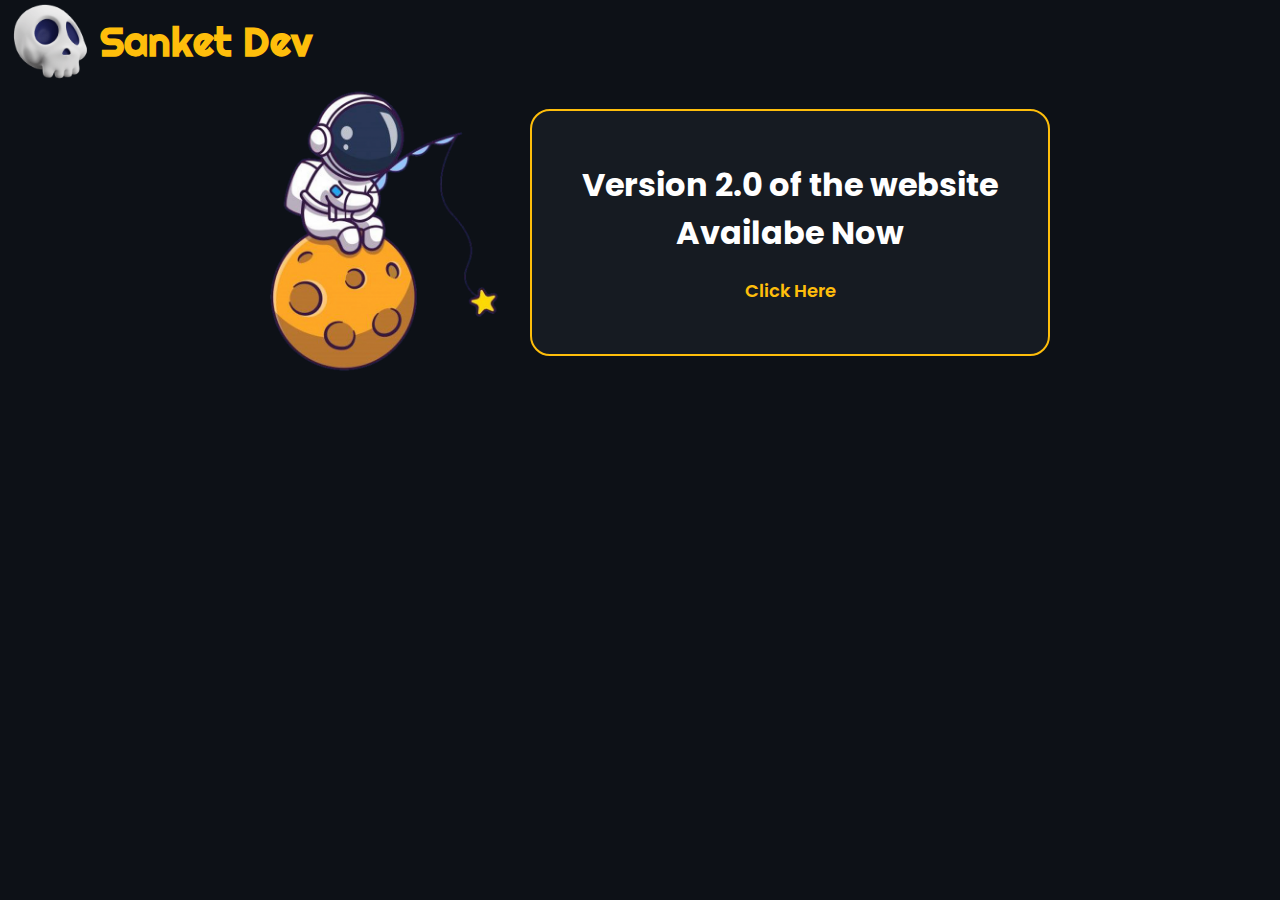
<file: myWebSite/index.html>
<!doctype html>
<html class="no-js" lang="zxx">

<head>
    <meta charset="utf-8">
    <meta http-equiv="x-ua-compatible" content="ie=edge">
    <title>Sanket DeV</title>
    <meta name="description" content="">
    <meta name="viewport" content="width=device-width, initial-scale=1">
    <!-- <link rel="manifest" href="site.webmanifest"> -->
    <!-- Place favicon.ico in the root directory -->
    <!-- CSS here -->
    <link rel="shortcut icon" href="img/favicon.png">
    <link rel="stylesheet" href="css/style.css">
</head>

<body>
    <div class="main_body_header">
        <img src="img/logo.png" alt="logo"/>
        <a href="https://sanket-dev-836bb.web.app/">Sanket Dev</a>
    </div>
    <div class="main_body">
        <img class='spaceman' src="img/spaceman.png" alt="spaceman"/>
        <div class="main_body_desc">
            <h1>Version 2.0 of the website <br> Availabe Now</h1>
            <a href="https://sanket-dev-836bb.web.app/">Click Here</a>
        </div>
    </div>
</body>

</html>
</file>
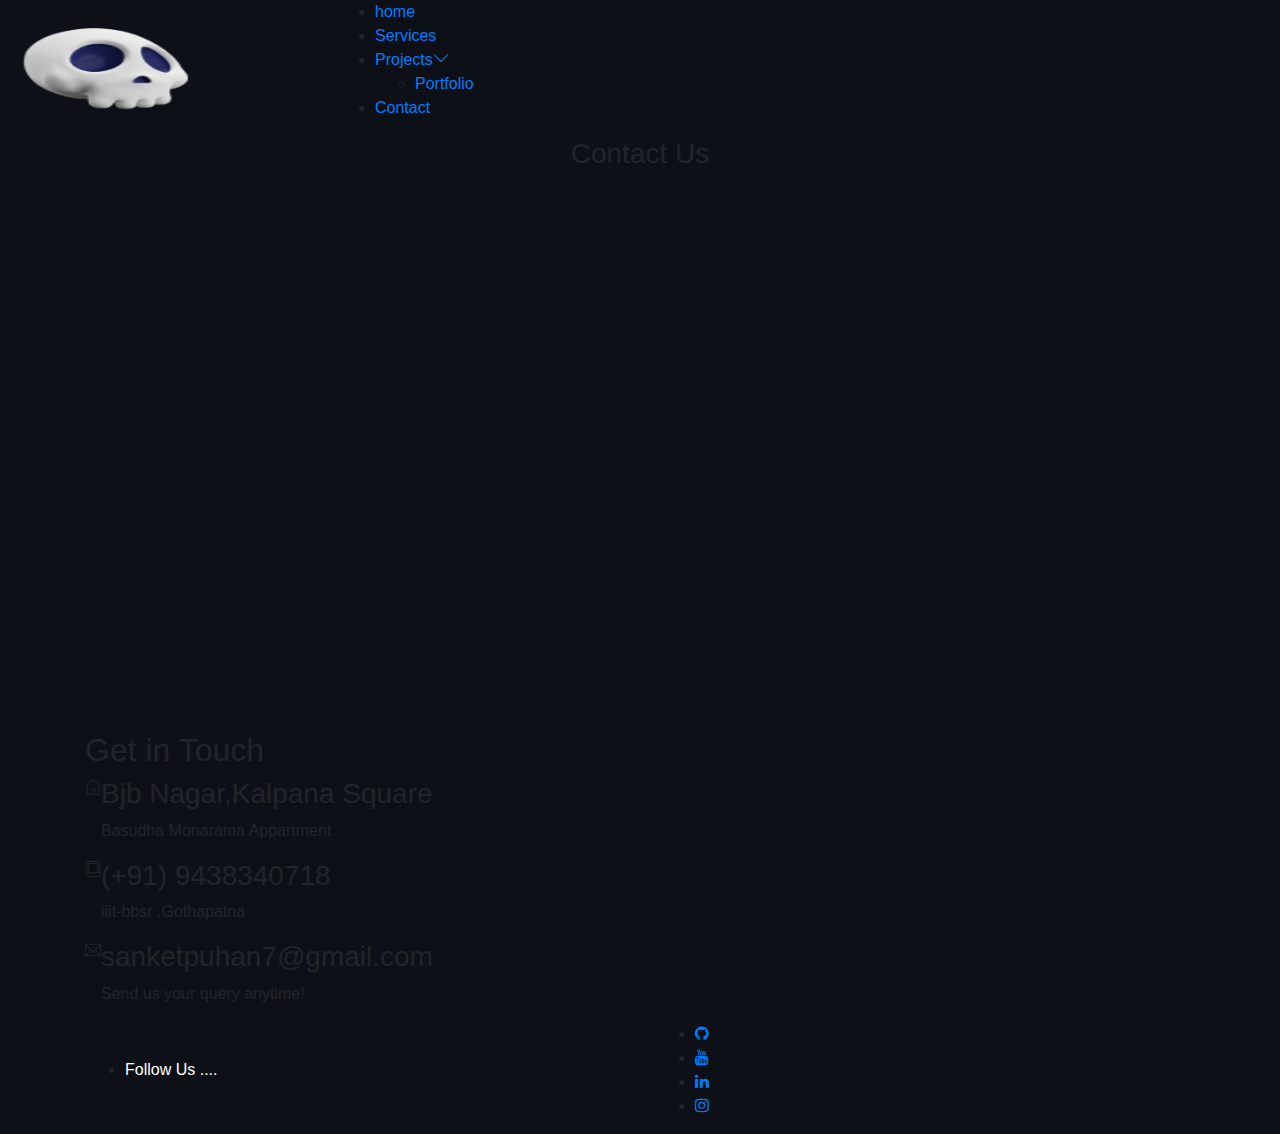
<file: myWebSite/contact.html>
<!doctype html>
<html class="no-js" lang="zxx">

<head>
    <meta charset="utf-8">
    <meta http-equiv="x-ua-compatible" content="ie=edge">
    <title>Contact Us</title>
    <meta name="description" content="">
    <meta name="viewport" content="width=device-width, initial-scale=1">

    <!-- <link rel="manifest" href="site.webmanifest"> -->
    <!-- Place favicon.ico in the root directory -->

    <!-- CSS here -->
    <link rel="shortcut icon" href="https://cdn2.iconfinder.com/data/icons/e-commerce-211/128/04_Costumer_Care-512.png">
    <link rel="stylesheet" href="css/bootstrap.min.css">
    <link rel="stylesheet" href="css/owl.carousel.min.css">
    <link rel="stylesheet" href="css/magnific-popup.css">
    <link rel="stylesheet" href="css/font-awesome.min.css">
    <link rel="stylesheet" href="css/themify-icons.css">
    <link rel="stylesheet" href="css/nice-select.css">
    <link rel="stylesheet" href="css/flaticon.css">
    <link rel="stylesheet" href="css/gijgo.css">
    <link rel="stylesheet" href="css/animate.min.css">
    <link rel="stylesheet" href="css/slick.css">
    <link rel="stylesheet" href="css/slicknav.css">
    <link rel="stylesheet" href="css/style.css">
    <link rel="stylesheet" href="css/preloader.css">
    <!-- <link rel="stylesheet" href="css/responsive.css"> -->
</head>

<body>
  <div id="load_screen">
    <div class='body'>
            <span>
              <span></span>
              <span></span>
              <span></span>
              <span></span>
            </span>
            <div class='base'>
              <span></span>
              <div class='face'></div>
            </div>
          </div>
          <div class='longfazers'>
            <span></span>
            <span></span>
            <span></span>
            <span></span>
          </div>
          <h1 class='loading'>Loading</h1>
</div> 
    <!--[if lte IE 9]>
            <p class="browserupgrade">You are using an <strong>outdated</strong> browser. Please <a href="https://browsehappy.com/">upgrade your browser</a> to improve your experience and security.</p>
        <![endif]-->

    <!-- header-start -->
    <header>
        <div class="header-area ">
            <div id="sticky-header" class="main-header-area">
                <div class="container-fluid">
                    <div class="row align-items-center">
                        <div class="col-xl-3 col-lg-2">
                            <div class="logo">
                                <a href="index.html">
                                    <img src="img/logo.png"  width="180px" height="90px" alt="Sanket Dev">
                                </a>
                            </div>
                        </div>
                        <div class="col-xl-6 col-lg-7">
                            <div class="main-menu  d-none d-lg-block">
                                <nav>
                                    <ul id="navigation">
                                        <li><a class="active" href="index.html">home</a></li>
                                        
                                        <li><a href="services.html">Services</a></li>
                                        <li><a href="#">Projects<i class="ti-angle-down"></i></a>
                                            <ul class="submenu">
                                                 <li><a href="portfolio.html">Portfolio</a></li>
                                            </ul>
                                        </li>
                                        <li><a href="contact.html">Contact</a></li>
                                    </ul>
                                </nav>
                            </div>
                        </div>
                        </div>
                        <div class="col-12">
                            <div class="mobile_menu d-block d-lg-none"></div>
                        </div>
                    </div>

                </div>
            </div>
        </div>
    </header>
    <!-- header-end -->

    <!-- bradcam_area  -->
    <div class="bradcam_area bradcam_bg_1">
        <div class="container">
            <div class="row">
                <div class="col-xl-12">
                    <div class="bradcam_text text-center">
                        <h3>Contact Us</h3>
                    </div>
                </div>
            </div>
        </div>
    </div>
    <!-- /bradcam_area  -->

  <!-- ================ contact section start ================= -->
  <section class="contact-section section_padding">
    <div class="container">
      <div class="d-none d-sm-block mb-5 pb-4">
        <div id="map" style="height: 480px;">
          <iframe src="https://www.google.com/maps/embed?pb=!1m26!1m12!1m3!1d7484.383744426614!2d85.7352753247926!3d20.29232369560742!2m3!1f0!2f0!3f0!3m2!1i1024!2i768!4f13.1!4m11!3e6!4m3!3m2!1d20.2910832!2d85.735896!4m5!1s0x3a1907923fc9c557%3A0xd3b0b05336a9dfaa!2siiit%20bhubaneswar!3m2!1d20.2947304!2d85.74340939999999!5e0!3m2!1sen!2sin!4v1580846800652!5m2!1sen!2sin" width="600" height="450" frameborder="0" style="border:0;" allowfullscreen=""></iframe>
  </div>
      </div>
      <div class="row">
        <div class="col-12">
          <h2 class="contact-title">Get in Touch</h2>
        </div>
        <div class="col-lg-4">
          <div class="media contact-info">
            <span class="contact-info__icon"><i class="ti-home"></i></span>
            <div class="media-body">
              <h3>Bjb Nagar,Kalpana Square</h3>
              <p>Basudha Monarama Appartment</p>
            </div>
          </div>
          <div class="media contact-info">
            <span class="contact-info__icon"><i class="ti-tablet"></i></span>
            <div class="media-body">
              <h3>(+91) 9438340718</h3>
              <p>iiit-bbsr ,Gothapatna</p>
            </div>
          </div>
          <div class="media contact-info">
            <span class="contact-info__icon"><i class="ti-email"></i></span>
            <div class="media-body">
              <h3>sanketpuhan7@gmail.com</h3>
              <p>Send us your query anytime!</p>
            </div>
          </div>
        </div>
      </div>
    </div>
  </section>
  <!-- ================ contact section end ================= -->

  <!-- footer start -->
  <footer class="footer">
      <div class="footer_top">
          <div class="container">
              <div class="row align-items-center">
                  <div class="col-xl-6 col-md-6">
                      <div class="menu_links">
                          <ul>
                              <li><p style="color: white;">Follow Us ....</p></li>
                          </ul>
                      </div>
                  </div>
                  <div class="col-xl-6 col-md-6">
                      <div class="socail_links">
                          <ul>
                            <li><a href="https://github.com/hacker-kyrie"> <i class="fa fa-github"></i> </a></li>
                            <li><a href="https://www.youtube.com/channel/UCzrxNX6sIQvu0th2rLl_nQg?view_as=subscriber"> <i class="fa fa-youtube"></i> </a></li>
                            <li><a href="https://www.linkedin.com/in/sanket-puhan-9261a8198/"> <i class="fa fa-linkedin"></i> </a></li>
                            <li><a href="https://www.instagram.com/sanket_kyrie11/"> <i class="fa fa-instagram"></i> </a></li>
                          </ul>
                      </div>
                  </div>
              </div>
          </div>
      </div>
      <div class="copy-right_text">
          <div class="container">
              <div class="footer_border"></div>
          </div>
      </div>
  </footer>
  <!--/ footer end  -->

  <!-- JS here -->
  <script src="js/preLoader.js"></script>
  <script src="js/vendor/modernizr-3.5.0.min.js"></script>
  <script src="js/vendor/jquery-1.12.4.min.js"></script>
  <script src="js/popper.min.js"></script>
  <script src="js/bootstrap.min.js"></script>
  <script src="js/owl.carousel.min.js"></script>
  <script src="js/isotope.pkgd.min.js"></script>
  <script src="js/ajax-form.js"></script>
  <script src="js/waypoints.min.js"></script>
  <script src="js/jquery.counterup.min.js"></script>
  <script src="js/imagesloaded.pkgd.min.js"></script>
  <script src="js/scrollIt.js"></script>
  <script src="js/jquery.scrollUp.min.js"></script>
  <script src="js/wow.min.js"></script>
  <script src="js/nice-select.min.js"></script>
  <script src="js/jquery.slicknav.min.js"></script>
  <script src="js/jquery.magnific-popup.min.js"></script>
  <script src="js/plugins.js"></script>
  <script src="js/gijgo.min.js"></script>

  <!--contact js-->
  <script src="js/contact.js"></script>
  <script src="js/jquery.ajaxchimp.min.js"></script>
  <script src="js/jquery.form.js"></script>
  <script src="js/jquery.validate.min.js"></script>
  <script src="js/mail-script.js"></script>

  <script src="js/main.js"></script>
</body>

</html>
</file>
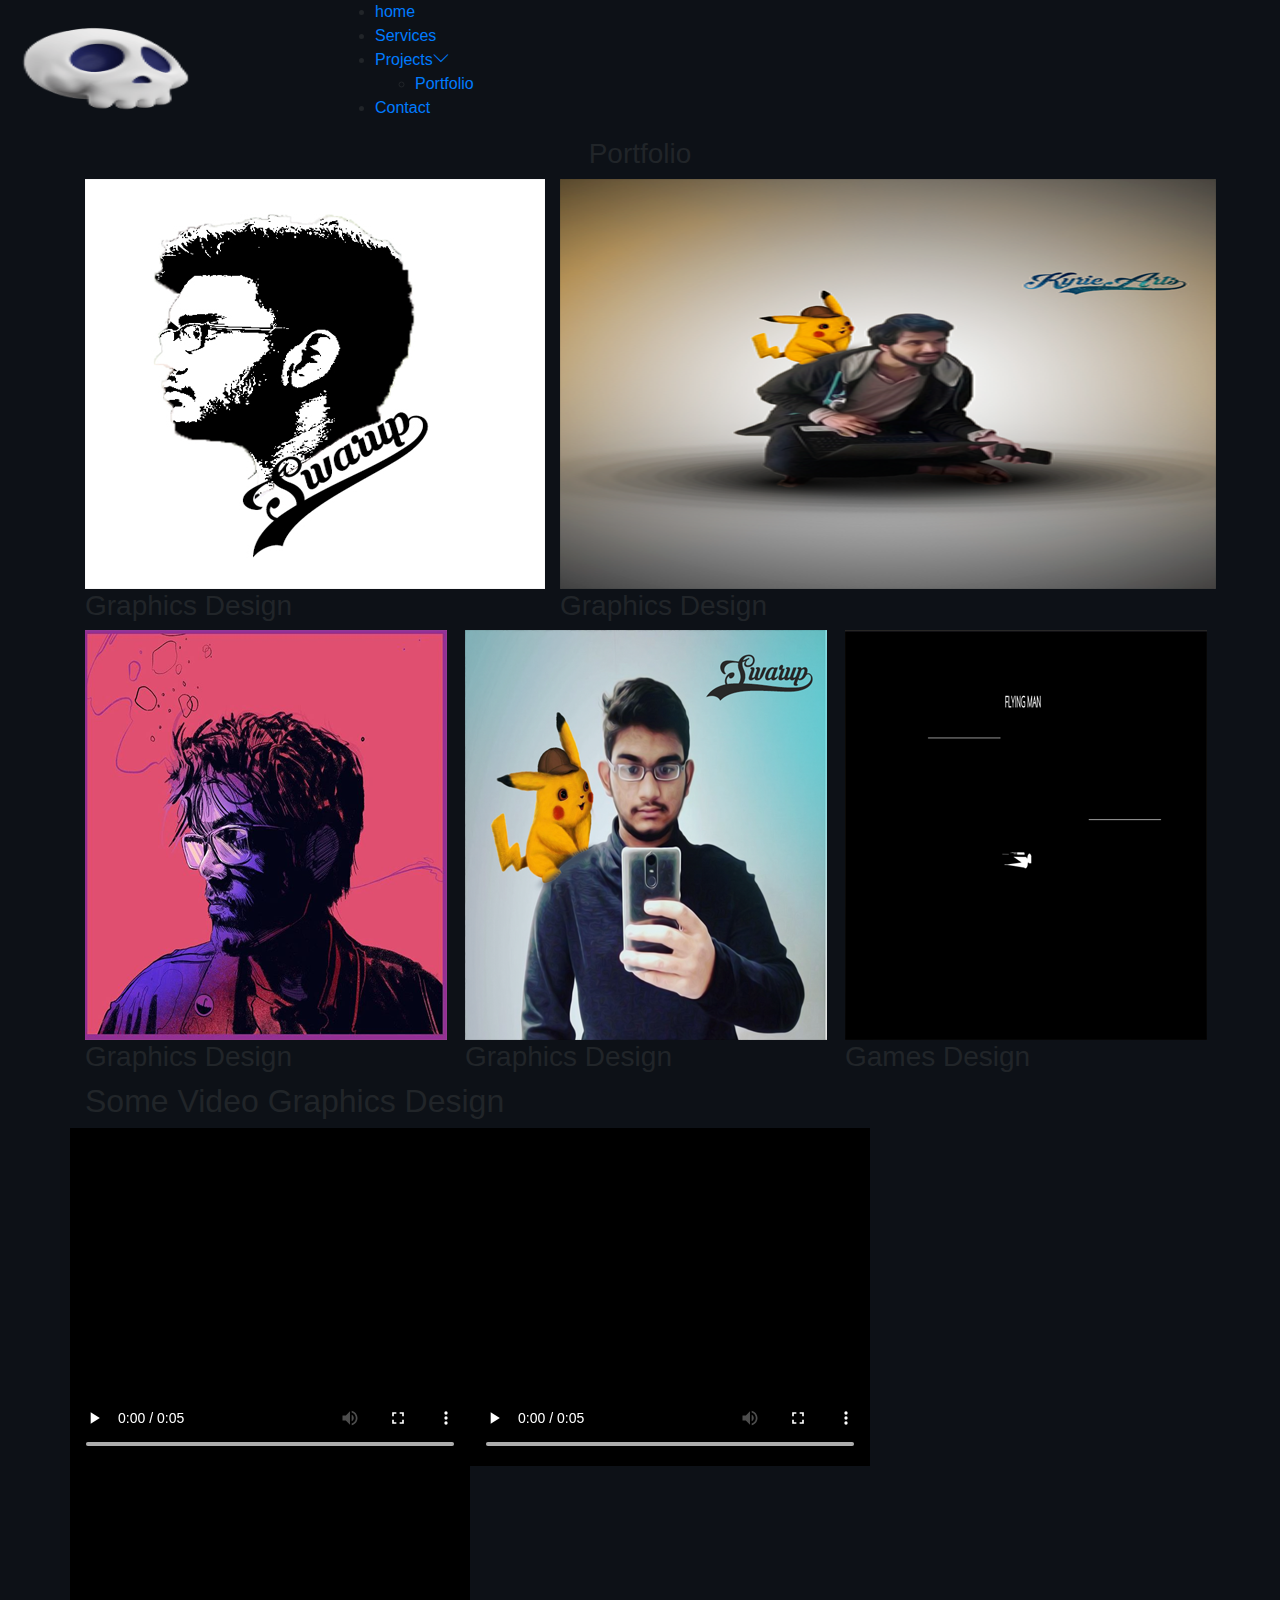
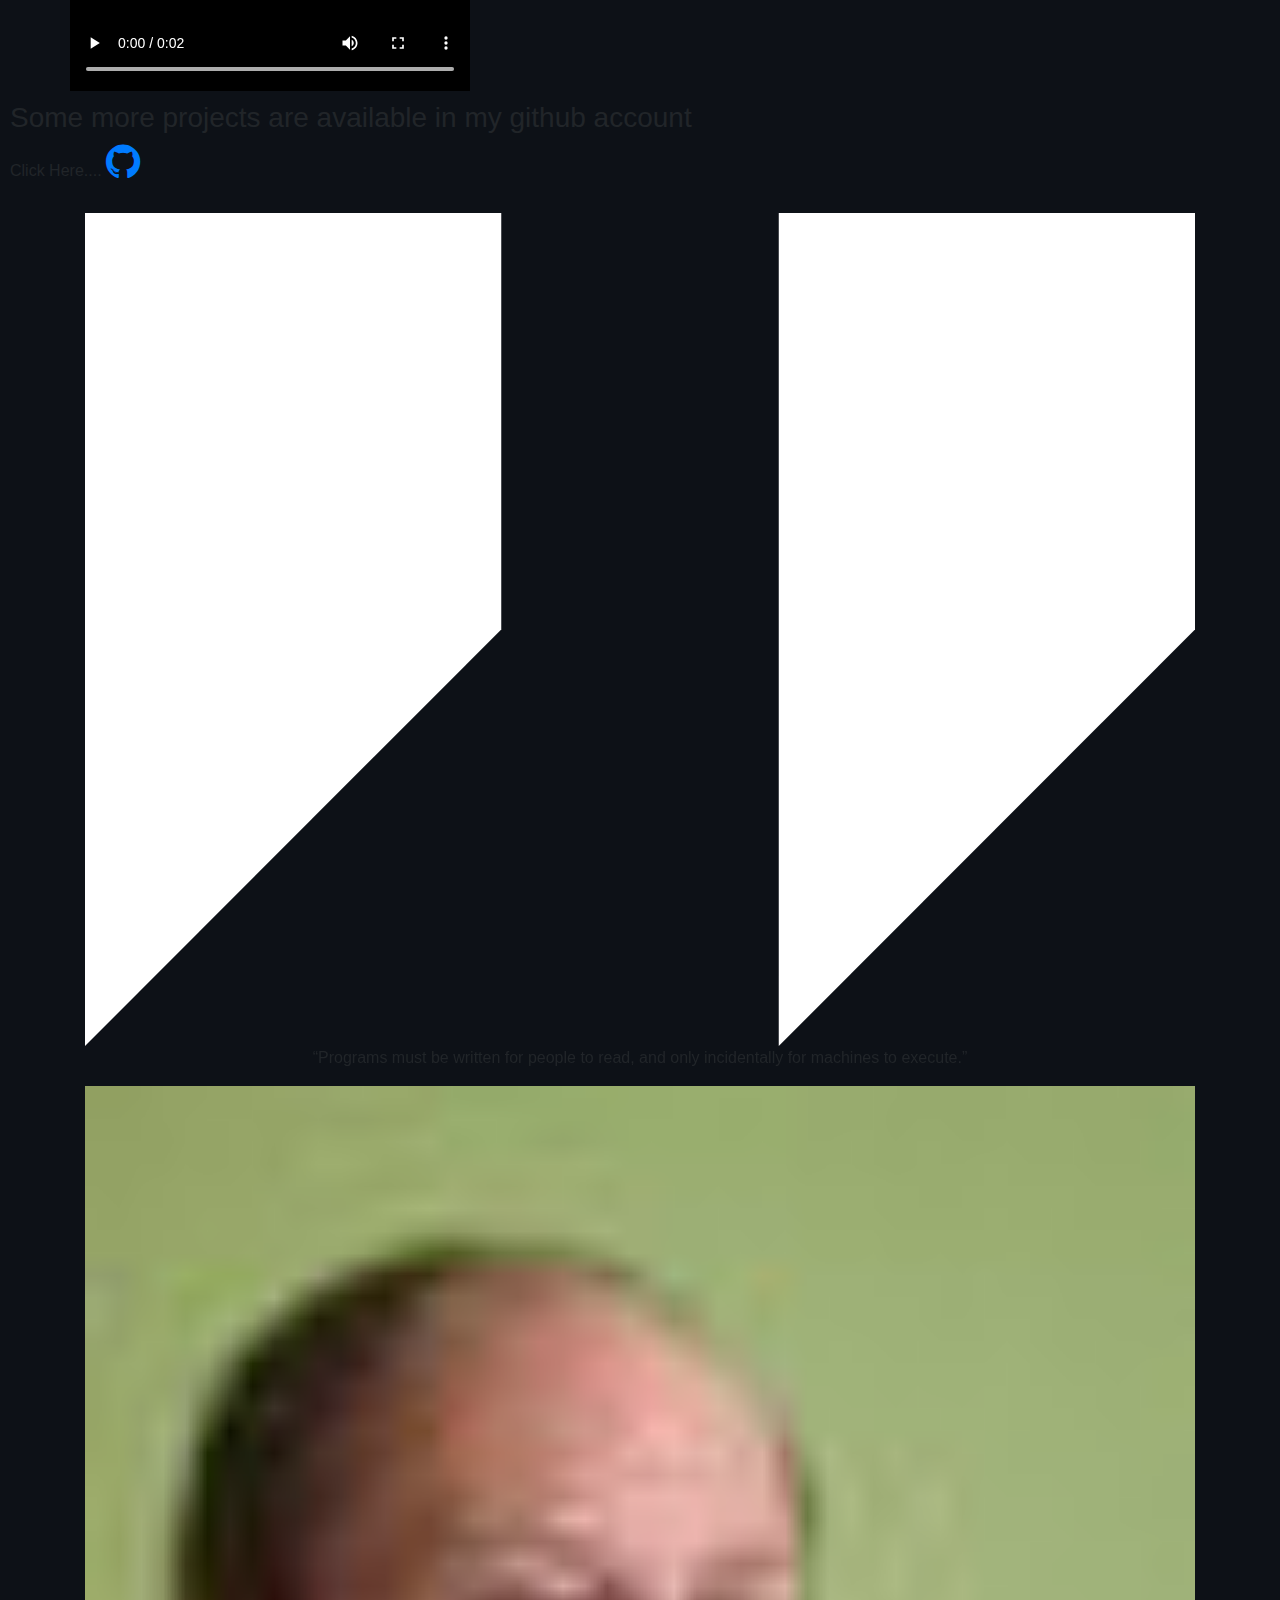
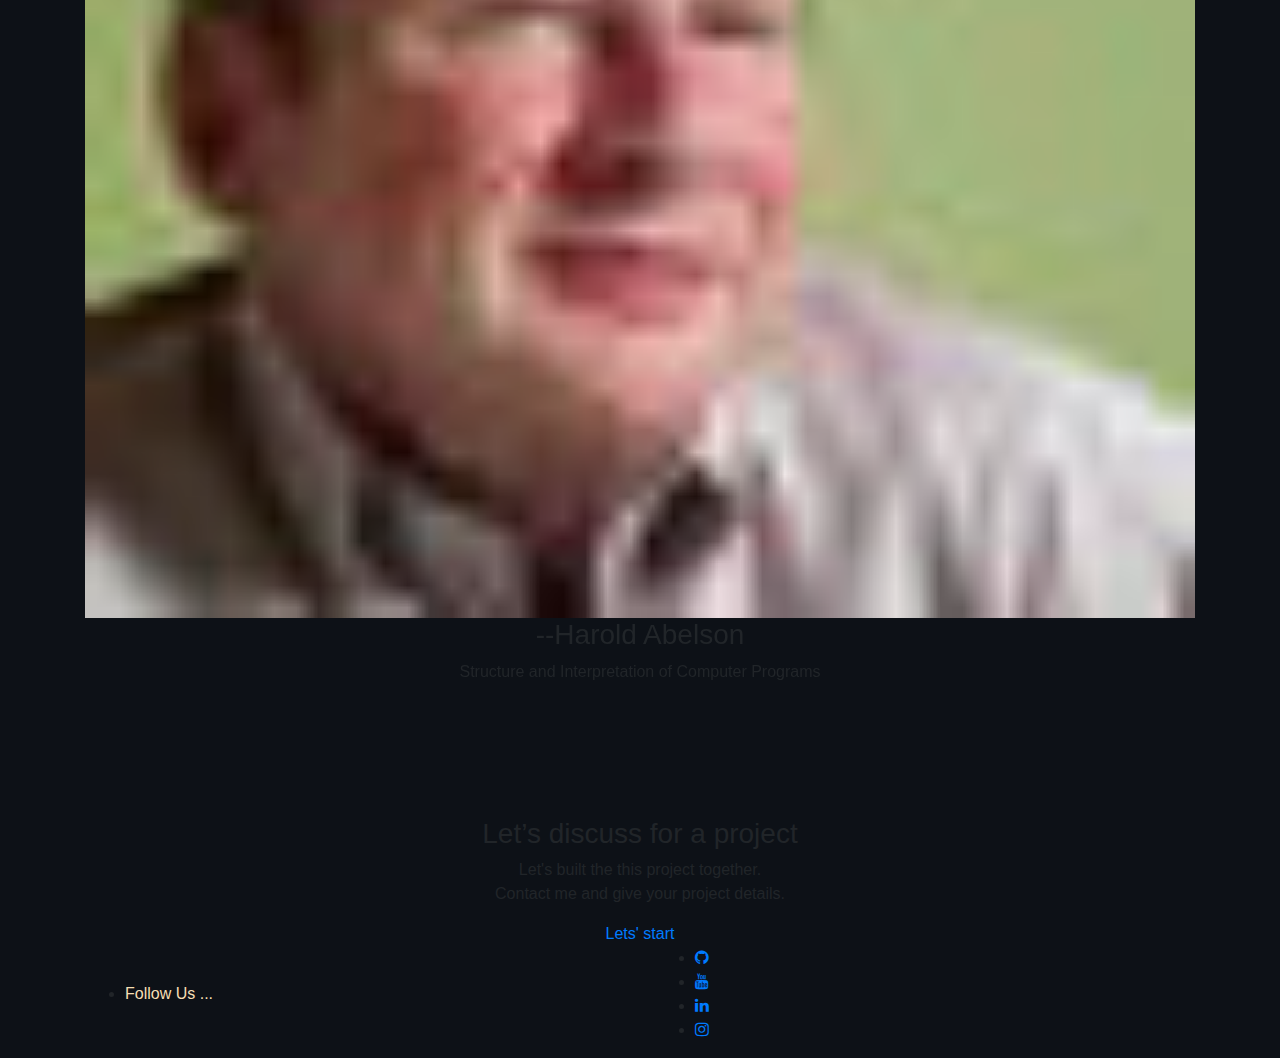
<file: myWebSite/portfolio.html>
<!doctype html>
<html class="no-js" lang="zxx">

<head>
    <meta charset="utf-8">
    <meta http-equiv="x-ua-compatible" content="ie=edge">
    <title>My Projects</title>
    <meta name="description" content="">
    <meta name="viewport" content="width=device-width, initial-scale=1">

    <!-- <link rel="manifest" href="site.webmanifest"> -->
    <!-- Place favicon.ico in the root directory -->

    <!-- CSS here -->
    <link rel="shortcut icon" href="https://png.pngtree.com/svg/20170119/project_16466.png">
    <link rel="stylesheet" href="css/bootstrap.min.css">
    <link rel="stylesheet" href="css/owl.carousel.min.css">
    <link rel="stylesheet" href="css/magnific-popup.css">
    <link rel="stylesheet" href="css/font-awesome.min.css">
    <link rel="stylesheet" href="css/themify-icons.css">
    <link rel="stylesheet" href="css/nice-select.css">
    <link rel="stylesheet" href="css/flaticon.css">
    <link rel="stylesheet" href="css/gijgo.css">
    <link rel="stylesheet" href="css/animate.min.css">
    <link rel="stylesheet" href="css/slick.css">
    <link rel="stylesheet" href="css/slicknav.css">
    <link rel="stylesheet" href="css/style.css">
    <link rel="stylesheet" href="css/preloader.css">
    <!-- <link rel="stylesheet" href="css/responsive.css"> -->
</head>

<body>
    <div id="load_screen">
        <div class='body'>
                <span>
                  <span></span>
                  <span></span>
                  <span></span>
                  <span></span>
                </span>
                <div class='base'>
                  <span></span>
                  <div class='face'></div>
                </div>
              </div>
              <div class='longfazers'>
                <span></span>
                <span></span>
                <span></span>
                <span></span>
              </div>
              <h1 class='loading'>Loading</h1>
    </div> 
    <!--[if lte IE 9]>
            <p class="browserupgrade">You are using an <strong>outdated</strong> browser. Please <a href="https://browsehappy.com/">upgrade your browser</a> to improve your experience and security.</p>
        <![endif]-->

    <!-- header-start -->
    <header>
        <div class="header-area ">
            <div id="sticky-header" class="main-header-area">
                <div class="container-fluid">
                    <div class="row align-items-center">
                        <div class="col-xl-3 col-lg-2">
                            <div class="logo">
                                <a href="index.html">
                                    <img src="img/logo.png" width="180px" height="90px" alt="Sanket Dev">
                                </a>
                            </div>
                        </div>
                        <div class="col-xl-6 col-lg-7">
                            <div class="main-menu  d-none d-lg-block">
                                <nav>
                                    <ul id="navigation">
                                        <li><a class="active" href="index.html">home</a></li>
                                        
                                        <li><a href="services.html">Services</a></li>
                                        <li><a href="#">Projects<i class="ti-angle-down"></i></a>
                                            <ul class="submenu">
                                                <li><a href="portfolio.html">Portfolio</a></li>
                                                
                                            </ul>
                                        </li>
                                        <li><a href="contact.html">Contact</a></li>
                                    </ul>
                                </nav>
                            </div>
                        </div>
                        <div class="col-12">
                            <div class="mobile_menu d-block d-lg-none"></div>
                        </div>
                    </div>

                </div>
            </div>
        </div>
    </header>
    <!-- header-end -->

    <!-- bradcam_area  -->
    <div class="bradcam_area bradcam_bg_1">
        <div class="container">
            <div class="row">
                <div class="col-xl-12">
                    <div class="bradcam_text text-center">
                        <h3>Portfolio</h3>
                    </div>
                </div>
            </div>
        </div>
    </div>
    <!-- /bradcam_area  -->

    <!-- portfolio_image_area  -->
    
    <div class="portfolio_image_area dec_margin">
        <div class="container">
            <div class="row">
                <div class="col-xl-5 col-md-5">
                    <div class="single_Portfolio">
                        <div class="portfolio_thumb">
                            <img src="img/portfolio/1.png" alt="">
                        </div>
                        <a href="img/portfolio/1.png" class="popup popup-image"></a>
                        <div class="portfolio_hover">
                            <div class="title">
                                    <h3>Graphics Design</h3>
                            </div>
                        </div>
                    </div>
                </div>
                <div class="col-xl-7 col-md-7">
                    <div class="single_Portfolio">
                        <div class="portfolio_thumb">
                            <img src="img/portfolio/2.png" alt="">
                        </div>
                        <a href="img/portfolio/2.png" class="popup popup-image"></a>
                        <div class="portfolio_hover">
                            <div class="title">
                                    <h3>Graphics Design</h3>
                            </div>
                        </div>
                    </div>
                </div>
                <div class="col-xl-4 col-md-6 col-lg-4">
                    <div class="single_Portfolio">
                        <div class="portfolio_thumb">
                            <img src="img/portfolio/3.png" alt="">
                        </div>
                        <a href="img/portfolio/3.png" class="popup popup-image"></a>
                        <div class="portfolio_hover">
                            <div class="title">
                                    <h3>Graphics Design</h3>
                            </div>
                        </div>
                    </div>
                </div>
                <div class="col-xl-4 col-md-6 col-lg-4">
                    <div class="single_Portfolio">
                        <div class="portfolio_thumb">
                            <img src="img/portfolio/4.png" alt="">
                        </div>
                        <a href="img/portfolio/4.png" class="popup popup-image"></a>
                        <div class="portfolio_hover">
                            <div class="title">
                                    <h3>Graphics Design</h3>
                            </div>
                        </div>
                    </div>
                </div>
                <div class="col-xl-4 col-md-12 col-lg-4">
                    <div class="single_Portfolio">
                        <div class="portfolio_thumb">
                            <img src="img/portfolio/5.png" alt="">
                        </div>
                        <a href="img/portfolio/5.png" class="popup popup-image"></a>
                        <div class="portfolio_hover">
                            <div class="title">
                                    <h3>Games Design</h3>
                            </div>
                        </div>
                    </div>
                </div>
            </div>
            <h2>Some Video Graphics Design</h2>
            <div class="row">
                <video class="myVideo1" width="400" controls>
                    <source src="videos/watchdogs2.mp4" type="video/mp4">
                  </video>
                  <video  class="myVideo2" width="400" controls >
                    <source src="videos/burgerKing.mp4" type="video/mp4">
                  </video>

                  <video class="myVideo3" width="400" controls>
                    <source src="videos/neon_text.mp4.mp4" type="video/mp4">
                  </video>
            </div>
        </div>
    </div>
<div style="margin-bottom: 20px;padding: 10px;">
    <h3>Some more projects are available in my github account </h3>
    <li>Click Here....<a href="https://github.com/hacker-kyrie"> <i class="fa fa-github" style="font-size: 40px;"></i> </a></li>
</div>

    <!--/ portfolio_image_area  -->
    <!-- testimonial_area  -->
    <div class="testimonial_area ">
            <div class="container">
                <div class="row">
                    <div class="col-xl-12">
                        <div class="testmonial_active owl-carousel">
                            <div class="single_carousel">
                                    <div class="single_testmonial text-center">
                                            <div class="quote">
                                                <img src="img/testmonial/quote.svg" alt="">
                                            </div>
                                            <p>“Programs must be written for people to read, and only incidentally for machines to execute.”</p>
                                            <div class="testmonial_author">
                                                <div class="thumb">
                                                        <img src="img/testmonial/harold.jpg" alt="">
                                                </div>
                                                <h3>--Harold Abelson</h3>
                                                <span>Structure and Interpretation of Computer Programs</span>
                                            </div>
                                        </div>
                            </div>
                            <div class="single_carousel">
                                    <div class="single_testmonial text-center">
                                            <div class="quote">
                                                <img src="img/testmonial/quote.svg" alt="">
                                            </div>
                                            <p>“Talk is cheap. Show me the code.”</p>
                                            <div class="testmonial_author">
                                                <div class="thumb">
                                                        <img src="img/testmonial/linux.jpg" alt="">
                                                </div>
                                                <h3>-- Linus Torvalds</h3>
                                                <span>software engineer</span>
                                                <span>Linux kernel developer</span>
                                            </div>
                                        </div>
                            </div>
                            <div class="single_carousel">
                                    <div class="single_testmonial text-center">
                                            <div class="quote">
                                                <img src="img/testmonial/quote.svg" alt="">
                                            </div>
                                            <p>“when you don't create things, you become defined by your tastes rather than ability. your tastes only narrow & exclude people. so create.”</p>
                                            <div class="testmonial_author">
                                                <div class="thumb">
                                                        <img src="img/testmonial/lucky.jpg" alt="">
                                                </div>
                                                <h3>--Why The Lucky Stiff</h3>
                                                <span>programmer</span>
                                            </div>
                                        </div>
                            </div>
                        </div>
                    </div>
                </div>
            </div>
        </div>
        <!-- /testimonial_area  -->
    
    <div class="discuss_projects">
        <div class="container">
            <div class="row">
                <div class="col-xl-12">
                    <div class="project_text text-center">
                        <h3>Let’s discuss for a project</h3>
                        <p>Let's built the this project together.<br>Contact me and give your project details.</p>
                        <a class="boxed-btn3" href="services.html">Lets' start</a>
                    </div>
                </div>
            </div>
        </div>
    </div>

    <!-- footer start -->
    <footer class="footer">
        <div class="footer_top">
            <div class="container">
                <div class="row align-items-center">
                    <div class="col-xl-6 col-md-6">
                        <div class="menu_links">
                            <ul>
                                <li><p style="color: wheat;">Follow Us ...</p></li>
                            </ul>
                        </div>
                    </div>
                    <div class="col-xl-6 col-md-6">
                        <div class="socail_links">
                            <ul>
                                <li><a href="https://github.com/hacker-kyrie"> <i class="fa fa-github"></i> </a></li>
                                <li><a href="https://www.youtube.com/channel/UCzrxNX6sIQvu0th2rLl_nQg?view_as=subscriber"> <i class="fa fa-youtube"></i> </a></li>
                                <li><a href="https://www.linkedin.com/in/sanket-puhan-9261a8198/"> <i class="fa fa-linkedin"></i> </a></li>
                                <li><a href="https://www.instagram.com/sanket_kyrie11/"> <i class="fa fa-instagram"></i> </a></li>
                            </ul>
                        </div>
                    </div>
                </div>
            </div>
        </div>
        <div class="copy-right_text">
            <div class="container">
                <div class="footer_border"></div>
                <div class="row">
                </div>
            </div>
        </div>
    </footer>
    <!--/ footer end  -->

    <!-- JS here -->
    <script src="js/preLoader.js"></script>
    <script src="js/vendor/modernizr-3.5.0.min.js"></script>
    <script src="js/vendor/jquery-1.12.4.min.js"></script>
    <script src="js/popper.min.js"></script>
    <script src="js/bootstrap.min.js"></script>
    <script src="js/owl.carousel.min.js"></script>
    <script src="js/isotope.pkgd.min.js"></script>
    <script src="js/ajax-form.js"></script>
    <script src="js/waypoints.min.js"></script>
    <script src="js/jquery.counterup.min.js"></script>
    <script src="js/imagesloaded.pkgd.min.js"></script>
    <script src="js/scrollIt.js"></script>
    <script src="js/jquery.scrollUp.min.js"></script>
    <script src="js/wow.min.js"></script>
    <script src="js/nice-select.min.js"></script>
    <script src="js/jquery.slicknav.min.js"></script>
    <script src="js/jquery.magnific-popup.min.js"></script>
    <script src="js/plugins.js"></script>
    <script src="js/gijgo.min.js"></script>

    <!--contact js-->
    <script src="js/contact.js"></script>
    <script src="js/jquery.ajaxchimp.min.js"></script>
    <script src="js/jquery.form.js"></script>
    <script src="js/jquery.validate.min.js"></script>
    <script src="js/mail-script.js"></script>

    <script src="js/main.js"></script>
</body>

</html>
</file>
<file: myWebSite/css/style.css>
@import url('https://fonts.googleapis.com/css2?family=Poppins:wght@400;500;600;900&family=Righteous&display=swap');
*{
  margin: 0;
}
body{
  background-color: #0D1117;
}
.main_body_header{
  display: flex;
  color: white;
  align-items: center;
  font-family: 'Righteous', cursive;
  margin-left: 10px;
}
.main_body_header > img{
  width: 80px;
  transition: .3s ease-in-out;
  cursor: pointer;
}
.main_body_header > img:hover{
  transform: rotate(360deg);
}
.main_body_header > a{
  text-decoration: none;
  font-size: 40px;
  font-weight: 800;
  color: #febe0b;
  transition: .3s ease-in-out;
  margin-left: 10px;
}
.main_body_header > a:hover{
  transform: scale(1.05);
}
.main_body{
  background-color: #0D1117;
  width: 100%;
  height: 100%;
  display: flex;
  flex-wrap: wrap-reverse;
  align-items: center;
  justify-content: center;
}
.main_body_desc{
  background-color: #161B22;
  color: white;
  text-align: center;
  padding: 50px;
  border-radius: 20px;
  display: flex;
  flex-direction: column;
  justify-content: space-between;
  font-family: 'Poppins', sans-serif;
  border: solid 2px #febe0b;
  transition: .3s ease-in-out;
}
.main_body_desc:hover{
  transform: scale(1.05);
}
.main_body_desc > a{
  text-decoration: none;
  color: #febe0b;
  margin-top: 20px;
  font-size: 18px;
  font-weight: 600;
}
.spaceman{
  width: 300px;
  -webkit-animation: mover 1s infinite  alternate;
  animation: mover 1s infinite  alternate;
}
@-webkit-keyframes mover {
  0% { transform: translateY(0); }
  100% { transform: translateY(-20px); }
}
@keyframes mover {
  0% { transform: translateY(0); }
  100% { transform: translateY(-20px); }
}

@media only screen and (max-width: 768px){
  .main_body_header{
    display: flex;
    justify-content: center;
    text-align: center;
    margin-bottom: 10px;
  }
  .main_body_header > img{
    width: 45px;
  }
  .main_body_header > a{
    font-size: 1.8rem;
  }
  .main_body_desc{
    width: 100%;
    padding: 30;
    margin: 5px;
  }
  .main_body_desc > h1{
    font-size: 1.5rem;
  }
  .main_body{
    width: 100%;
    padding: 0;
    margin: 0;
  }
  .spaceman{
    width: 200px;
  }
}
</file>
<file: myWebSite/css/themify-icons.css>
@font-face {
	font-family: 'themify';
	src:url('../fonts/themify.eot?-fvbane');
	src:url('../fonts/themify.eot?#iefix-fvbane') format('embedded-opentype'),
		url('../fonts/themify.woff?-fvbane') format('woff'),
		url('../fonts/themify.ttf?-fvbane') format('truetype'),
		url('../fonts/themify.svg?-fvbane#themify') format('svg');
	font-weight: normal;
	font-style: normal;
}

[class^="ti-"], [class*=" ti-"] {
	font-family: 'themify';
	/* speak: none; */
	font-style: normal;
	font-weight: normal;
	font-variant: normal;
	text-transform: none;
	line-height: 1;

	/* Better Font Rendering =========== */
	-webkit-font-smoothing: antialiased;
	-moz-osx-font-smoothing: grayscale;
}

.ti-wand:before {
	content: "\e600";
}
.ti-volume:before {
	content: "\e601";
}
.ti-user:before {
	content: "\e602";
}
.ti-unlock:before {
	content: "\e603";
}
.ti-unlink:before {
	content: "\e604";
}
.ti-trash:before {
	content: "\e605";
}
.ti-thought:before {
	content: "\e606";
}
.ti-target:before {
	content: "\e607";
}
.ti-tag:before {
	content: "\e608";
}
.ti-tablet:before {
	content: "\e609";
}
.ti-star:before {
	content: "\e60a";
}
.ti-spray:before {
	content: "\e60b";
}
.ti-signal:before {
	content: "\e60c";
}
.ti-shopping-cart:before {
	content: "\e60d";
}
.ti-shopping-cart-full:before {
	content: "\e60e";
}
.ti-settings:before {
	content: "\e60f";
}
.ti-search:before {
	content: "\e610";
}
.ti-zoom-in:before {
	content: "\e611";
}
.ti-zoom-out:before {
	content: "\e612";
}
.ti-cut:before {
	content: "\e613";
}
.ti-ruler:before {
	content: "\e614";
}
.ti-ruler-pencil:before {
	content: "\e615";
}
.ti-ruler-alt:before {
	content: "\e616";
}
.ti-bookmark:before {
	content: "\e617";
}
.ti-bookmark-alt:before {
	content: "\e618";
}
.ti-reload:before {
	content: "\e619";
}
.ti-plus:before {
	content: "\e61a";
}
.ti-pin:before {
	content: "\e61b";
}
.ti-pencil:before {
	content: "\e61c";
}
.ti-pencil-alt:before {
	content: "\e61d";
}
.ti-paint-roller:before {
	content: "\e61e";
}
.ti-paint-bucket:before {
	content: "\e61f";
}
.ti-na:before {
	content: "\e620";
}
.ti-mobile:before {
	content: "\e621";
}
.ti-minus:before {
	content: "\e622";
}
.ti-medall:before {
	content: "\e623";
}
.ti-medall-alt:before {
	content: "\e624";
}
.ti-marker:before {
	content: "\e625";
}
.ti-marker-alt:before {
	content: "\e626";
}
.ti-arrow-up:before {
	content: "\e627";
}
.ti-arrow-right:before {
	content: "\e628";
}
.ti-arrow-left:before {
	content: "\e629";
}
.ti-arrow-down:before {
	content: "\e62a";
}
.ti-lock:before {
	content: "\e62b";
}
.ti-location-arrow:before {
	content: "\e62c";
}
.ti-link:before {
	content: "\e62d";
}
.ti-layout:before {
	content: "\e62e";
}
.ti-layers:before {
	content: "\e62f";
}
.ti-layers-alt:before {
	content: "\e630";
}
.ti-key:before {
	content: "\e631";
}
.ti-import:before {
	content: "\e632";
}
.ti-image:before {
	content: "\e633";
}
.ti-heart:before {
	content: "\e634";
}
.ti-heart-broken:before {
	content: "\e635";
}
.ti-hand-stop:before {
	content: "\e636";
}
.ti-hand-open:before {
	content: "\e637";
}
.ti-hand-drag:before {
	content: "\e638";
}
.ti-folder:before {
	content: "\e639";
}
.ti-flag:before {
	content: "\e63a";
}
.ti-flag-alt:before {
	content: "\e63b";
}
.ti-flag-alt-2:before {
	content: "\e63c";
}
.ti-eye:before {
	content: "\e63d";
}
.ti-export:before {
	content: "\e63e";
}
.ti-exchange-vertical:before {
	content: "\e63f";
}
.ti-desktop:before {
	content: "\e640";
}
.ti-cup:before {
	content: "\e641";
}
.ti-crown:before {
	content: "\e642";
}
.ti-comments:before {
	content: "\e643";
}
.ti-comment:before {
	content: "\e644";
}
.ti-comment-alt:before {
	content: "\e645";
}
.ti-close:before {
	content: "\e646";
}
.ti-clip:before {
	content: "\e647";
}
.ti-angle-up:before {
	content: "\e648";
}
.ti-angle-right:before {
	content: "\e649";
}
.ti-angle-left:before {
	content: "\e64a";
}
.ti-angle-down:before {
	content: "\e64b";
}
.ti-check:before {
	content: "\e64c";
}
.ti-check-box:before {
	content: "\e64d";
}
.ti-camera:before {
	content: "\e64e";
}
.ti-announcement:before {
	content: "\e64f";
}
.ti-brush:before {
	content: "\e650";
}
.ti-briefcase:before {
	content: "\e651";
}
.ti-bolt:before {
	content: "\e652";
}
.ti-bolt-alt:before {
	content: "\e653";
}
.ti-blackboard:before {
	content: "\e654";
}
.ti-bag:before {
	content: "\e655";
}
.ti-move:before {
	content: "\e656";
}
.ti-arrows-vertical:before {
	content: "\e657";
}
.ti-arrows-horizontal:before {
	content: "\e658";
}
.ti-fullscreen:before {
	content: "\e659";
}
.ti-arrow-top-right:before {
	content: "\e65a";
}
.ti-arrow-top-left:before {
	content: "\e65b";
}
.ti-arrow-circle-up:before {
	content: "\e65c";
}
.ti-arrow-circle-right:before {
	content: "\e65d";
}
.ti-arrow-circle-left:before {
	content: "\e65e";
}
.ti-arrow-circle-down:before {
	content: "\e65f";
}
.ti-angle-double-up:before {
	content: "\e660";
}
.ti-angle-double-right:before {
	content: "\e661";
}
.ti-angle-double-left:before {
	content: "\e662";
}
.ti-angle-double-down:before {
	content: "\e663";
}
.ti-zip:before {
	content: "\e664";
}
.ti-world:before {
	content: "\e665";
}
.ti-wheelchair:before {
	content: "\e666";
}
.ti-view-list:before {
	content: "\e667";
}
.ti-view-list-alt:before {
	content: "\e668";
}
.ti-view-grid:before {
	content: "\e669";
}
.ti-uppercase:before {
	content: "\e66a";
}
.ti-upload:before {
	content: "\e66b";
}
.ti-underline:before {
	content: "\e66c";
}
.ti-truck:before {
	content: "\e66d";
}
.ti-timer:before {
	content: "\e66e";
}
.ti-ticket:before {
	content: "\e66f";
}
.ti-thumb-up:before {
	content: "\e670";
}
.ti-thumb-down:before {
	content: "\e671";
}
.ti-text:before {
	content: "\e672";
}
.ti-stats-up:before {
	content: "\e673";
}
.ti-stats-down:before {
	content: "\e674";
}
.ti-split-v:before {
	content: "\e675";
}
.ti-split-h:before {
	content: "\e676";
}
.ti-smallcap:before {
	content: "\e677";
}
.ti-shine:before {
	content: "\e678";
}
.ti-shift-right:before {
	content: "\e679";
}
.ti-shift-left:before {
	content: "\e67a";
}
.ti-shield:before {
	content: "\e67b";
}
.ti-notepad:before {
	content: "\e67c";
}
.ti-server:before {
	content: "\e67d";
}
.ti-quote-right:before {
	content: "\e67e";
}
.ti-quote-left:before {
	content: "\e67f";
}
.ti-pulse:before {
	content: "\e680";
}
.ti-printer:before {
	content: "\e681";
}
.ti-power-off:before {
	content: "\e682";
}
.ti-plug:before {
	content: "\e683";
}
.ti-pie-chart:before {
	content: "\e684";
}
.ti-paragraph:before {
	content: "\e685";
}
.ti-panel:before {
	content: "\e686";
}
.ti-package:before {
	content: "\e687";
}
.ti-music:before {
	content: "\e688";
}
.ti-music-alt:before {
	content: "\e689";
}
.ti-mouse:before {
	content: "\e68a";
}
.ti-mouse-alt:before {
	content: "\e68b";
}
.ti-money:before {
	content: "\e68c";
}
.ti-microphone:before {
	content: "\e68d";
}
.ti-menu:before {
	content: "\e68e";
}
.ti-menu-alt:before {
	content: "\e68f";
}
.ti-map:before {
	content: "\e690";
}
.ti-map-alt:before {
	content: "\e691";
}
.ti-loop:before {
	content: "\e692";
}
.ti-location-pin:before {
	content: "\e693";
}
.ti-list:before {
	content: "\e694";
}
.ti-light-bulb:before {
	content: "\e695";
}
.ti-Italic:before {
	content: "\e696";
}
.ti-info:before {
	content: "\e697";
}
.ti-infinite:before {
	content: "\e698";
}
.ti-id-badge:before {
	content: "\e699";
}
.ti-hummer:before {
	content: "\e69a";
}
.ti-home:before {
	content: "\e69b";
}
.ti-help:before {
	content: "\e69c";
}
.ti-headphone:before {
	content: "\e69d";
}
.ti-harddrives:before {
	content: "\e69e";
}
.ti-harddrive:before {
	content: "\e69f";
}
.ti-gift:before {
	content: "\e6a0";
}
.ti-game:before {
	content: "\e6a1";
}
.ti-filter:before {
	content: "\e6a2";
}
.ti-files:before {
	content: "\e6a3";
}
.ti-file:before {
	content: "\e6a4";
}
.ti-eraser:before {
	content: "\e6a5";
}
.ti-envelope:before {
	content: "\e6a6";
}
.ti-download:before {
	content: "\e6a7";
}
.ti-direction:before {
	content: "\e6a8";
}
.ti-direction-alt:before {
	content: "\e6a9";
}
.ti-dashboard:before {
	content: "\e6aa";
}
.ti-control-stop:before {
	content: "\e6ab";
}
.ti-control-shuffle:before {
	content: "\e6ac";
}
.ti-control-play:before {
	content: "\e6ad";
}
.ti-control-pause:before {
	content: "\e6ae";
}
.ti-control-forward:before {
	content: "\e6af";
}
.ti-control-backward:before {
	content: "\e6b0";
}
.ti-cloud:before {
	content: "\e6b1";
}
.ti-cloud-up:before {
	content: "\e6b2";
}
.ti-cloud-down:before {
	content: "\e6b3";
}
.ti-clipboard:before {
	content: "\e6b4";
}
.ti-car:before {
	content: "\e6b5";
}
.ti-calendar:before {
	content: "\e6b6";
}
.ti-book:before {
	content: "\e6b7";
}
.ti-bell:before {
	content: "\e6b8";
}
.ti-basketball:before {
	content: "\e6b9";
}
.ti-bar-chart:before {
	content: "\e6ba";
}
.ti-bar-chart-alt:before {
	content: "\e6bb";
}
.ti-back-right:before {
	content: "\e6bc";
}
.ti-back-left:before {
	content: "\e6bd";
}
.ti-arrows-corner:before {
	content: "\e6be";
}
.ti-archive:before {
	content: "\e6bf";
}
.ti-anchor:before {
	content: "\e6c0";
}
.ti-align-right:before {
	content: "\e6c1";
}
.ti-align-left:before {
	content: "\e6c2";
}
.ti-align-justify:before {
	content: "\e6c3";
}
.ti-align-center:before {
	content: "\e6c4";
}
.ti-alert:before {
	content: "\e6c5";
}
.ti-alarm-clock:before {
	content: "\e6c6";
}
.ti-agenda:before {
	content: "\e6c7";
}
.ti-write:before {
	content: "\e6c8";
}
.ti-window:before {
	content: "\e6c9";
}
.ti-widgetized:before {
	content: "\e6ca";
}
.ti-widget:before {
	content: "\e6cb";
}
.ti-widget-alt:before {
	content: "\e6cc";
}
.ti-wallet:before {
	content: "\e6cd";
}
.ti-video-clapper:before {
	content: "\e6ce";
}
.ti-video-camera:before {
	content: "\e6cf";
}
.ti-vector:before {
	content: "\e6d0";
}
.ti-themify-logo:before {
	content: "\e6d1";
}
.ti-themify-favicon:before {
	content: "\e6d2";
}
.ti-themify-favicon-alt:before {
	content: "\e6d3";
}
.ti-support:before {
	content: "\e6d4";
}
.ti-stamp:before {
	content: "\e6d5";
}
.ti-split-v-alt:before {
	content: "\e6d6";
}
.ti-slice:before {
	content: "\e6d7";
}
.ti-shortcode:before {
	content: "\e6d8";
}
.ti-shift-right-alt:before {
	content: "\e6d9";
}
.ti-shift-left-alt:before {
	content: "\e6da";
}
.ti-ruler-alt-2:before {
	content: "\e6db";
}
.ti-receipt:before {
	content: "\e6dc";
}
.ti-pin2:before {
	content: "\e6dd";
}
.ti-pin-alt:before {
	content: "\e6de";
}
.ti-pencil-alt2:before {
	content: "\e6df";
}
.ti-palette:before {
	content: "\e6e0";
}
.ti-more:before {
	content: "\e6e1";
}
.ti-more-alt:before {
	content: "\e6e2";
}
.ti-microphone-alt:before {
	content: "\e6e3";
}
.ti-magnet:before {
	content: "\e6e4";
}
.ti-line-double:before {
	content: "\e6e5";
}
.ti-line-dotted:before {
	content: "\e6e6";
}
.ti-line-dashed:before {
	content: "\e6e7";
}
.ti-layout-width-full:before {
	content: "\e6e8";
}
.ti-layout-width-default:before {
	content: "\e6e9";
}
.ti-layout-width-default-alt:before {
	content: "\e6ea";
}
.ti-layout-tab:before {
	content: "\e6eb";
}
.ti-layout-tab-window:before {
	content: "\e6ec";
}
.ti-layout-tab-v:before {
	content: "\e6ed";
}
.ti-layout-tab-min:before {
	content: "\e6ee";
}
.ti-layout-slider:before {
	content: "\e6ef";
}
.ti-layout-slider-alt:before {
	content: "\e6f0";
}
.ti-layout-sidebar-right:before {
	content: "\e6f1";
}
.ti-layout-sidebar-none:before {
	content: "\e6f2";
}
.ti-layout-sidebar-left:before {
	content: "\e6f3";
}
.ti-layout-placeholder:before {
	content: "\e6f4";
}
.ti-layout-menu:before {
	content: "\e6f5";
}
.ti-layout-menu-v:before {
	content: "\e6f6";
}
.ti-layout-menu-separated:before {
	content: "\e6f7";
}
.ti-layout-menu-full:before {
	content: "\e6f8";
}
.ti-layout-media-right-alt:before {
	content: "\e6f9";
}
.ti-layout-media-right:before {
	content: "\e6fa";
}
.ti-layout-media-overlay:before {
	content: "\e6fb";
}
.ti-layout-media-overlay-alt:before {
	content: "\e6fc";
}
.ti-layout-media-overlay-alt-2:before {
	content: "\e6fd";
}
.ti-layout-media-left-alt:before {
	content: "\e6fe";
}
.ti-layout-media-left:before {
	content: "\e6ff";
}
.ti-layout-media-center-alt:before {
	content: "\e700";
}
.ti-layout-media-center:before {
	content: "\e701";
}
.ti-layout-list-thumb:before {
	content: "\e702";
}
.ti-layout-list-thumb-alt:before {
	content: "\e703";
}
.ti-layout-list-post:before {
	content: "\e704";
}
.ti-layout-list-large-image:before {
	content: "\e705";
}
.ti-layout-line-solid:before {
	content: "\e706";
}
.ti-layout-grid4:before {
	content: "\e707";
}
.ti-layout-grid3:before {
	content: "\e708";
}
.ti-layout-grid2:before {
	content: "\e709";
}
.ti-layout-grid2-thumb:before {
	content: "\e70a";
}
.ti-layout-cta-right:before {
	content: "\e70b";
}
.ti-layout-cta-left:before {
	content: "\e70c";
}
.ti-layout-cta-center:before {
	content: "\e70d";
}
.ti-layout-cta-btn-right:before {
	content: "\e70e";
}
.ti-layout-cta-btn-left:before {
	content: "\e70f";
}
.ti-layout-column4:before {
	content: "\e710";
}
.ti-layout-column3:before {
	content: "\e711";
}
.ti-layout-column2:before {
	content: "\e712";
}
.ti-layout-accordion-separated:before {
	content: "\e713";
}
.ti-layout-accordion-merged:before {
	content: "\e714";
}
.ti-layout-accordion-list:before {
	content: "\e715";
}
.ti-ink-pen:before {
	content: "\e716";
}
.ti-info-alt:before {
	content: "\e717";
}
.ti-help-alt:before {
	content: "\e718";
}
.ti-headphone-alt:before {
	content: "\e719";
}
.ti-hand-point-up:before {
	content: "\e71a";
}
.ti-hand-point-right:before {
	content: "\e71b";
}
.ti-hand-point-left:before {
	content: "\e71c";
}
.ti-hand-point-down:before {
	content: "\e71d";
}
.ti-gallery:before {
	content: "\e71e";
}
.ti-face-smile:before {
	content: "\e71f";
}
.ti-face-sad:before {
	content: "\e720";
}
.ti-credit-card:before {
	content: "\e721";
}
.ti-control-skip-forward:before {
	content: "\e722";
}
.ti-control-skip-backward:before {
	content: "\e723";
}
.ti-control-record:before {
	content: "\e724";
}
.ti-control-eject:before {
	content: "\e725";
}
.ti-comments-smiley:before {
	content: "\e726";
}
.ti-brush-alt:before {
	content: "\e727";
}
.ti-youtube:before {
	content: "\e728";
}
.ti-vimeo:before {
	content: "\e729";
}
.ti-twitter:before {
	content: "\e72a";
}
.ti-time:before {
	content: "\e72b";
}
.ti-tumblr:before {
	content: "\e72c";
}
.ti-skype:before {
	content: "\e72d";
}
.ti-share:before {
	content: "\e72e";
}
.ti-share-alt:before {
	content: "\e72f";
}
.ti-rocket:before {
	content: "\e730";
}
.ti-pinterest:before {
	content: "\e731";
}
.ti-new-window:before {
	content: "\e732";
}
.ti-microsoft:before {
	content: "\e733";
}
.ti-list-ol:before {
	content: "\e734";
}
.ti-linkedin:before {
	content: "\e735";
}
.ti-layout-sidebar-2:before {
	content: "\e736";
}
.ti-layout-grid4-alt:before {
	content: "\e737";
}
.ti-layout-grid3-alt:before {
	content: "\e738";
}
.ti-layout-grid2-alt:before {
	content: "\e739";
}
.ti-layout-column4-alt:before {
	content: "\e73a";
}
.ti-layout-column3-alt:before {
	content: "\e73b";
}
.ti-layout-column2-alt:before {
	content: "\e73c";
}
.ti-instagram:before {
	content: "\e73d";
}
.ti-google:before {
	content: "\e73e";
}
.ti-github:before {
	content: "\e73f";
}
.ti-flickr:before {
	content: "\e740";
}
.ti-facebook:before {
	content: "\e741";
}
.ti-dropbox:before {
	content: "\e742";
}
.ti-dribbble:before {
	content: "\e743";
}
.ti-apple:before {
	content: "\e744";
}
.ti-android:before {
	content: "\e745";
}
.ti-save:before {
	content: "\e746";
}
.ti-save-alt:before {
	content: "\e747";
}
.ti-yahoo:before {
	content: "\e748";
}
.ti-wordpress:before {
	content: "\e749";
}
.ti-vimeo-alt:before {
	content: "\e74a";
}
.ti-twitter-alt:before {
	content: "\e74b";
}
.ti-tumblr-alt:before {
	content: "\e74c";
}
.ti-trello:before {
	content: "\e74d";
}
.ti-stack-overflow:before {
	content: "\e74e";
}
.ti-soundcloud:before {
	content: "\e74f";
}
.ti-sharethis:before {
	content: "\e750";
}
.ti-sharethis-alt:before {
	content: "\e751";
}
.ti-reddit:before {
	content: "\e752";
}
.ti-pinterest-alt:before {
	content: "\e753";
}
.ti-microsoft-alt:before {
	content: "\e754";
}
.ti-linux:before {
	content: "\e755";
}
.ti-jsfiddle:before {
	content: "\e756";
}
.ti-joomla:before {
	content: "\e757";
}
.ti-html5:before {
	content: "\e758";
}
.ti-flickr-alt:before {
	content: "\e759";
}
.ti-email:before {
	content: "\e75a";
}
.ti-drupal:before {
	content: "\e75b";
}
.ti-dropbox-alt:before {
	content: "\e75c";
}
.ti-css3:before {
	content: "\e75d";
}
.ti-rss:before {
	content: "\e75e";
}
.ti-rss-alt:before {
	content: "\e75f";
}
</file>
<file: myWebSite/css/nice-select.css>
.nice-select {
  -webkit-tap-highlight-color: transparent;
  background-color: #fff;
  border-radius: 5px;
  border: solid 1px #e8e8e8;
  box-sizing: border-box;
  clear: both;
  cursor: pointer;
  display: block;
  float: left;
  font-family: inherit;
  font-size: 14px;
  font-weight: normal;
  height: 42px;
  line-height: 40px;
  outline: none;
  padding-left: 18px;
  padding-right: 30px;
  position: relative;
  text-align: left !important;
  -webkit-transition: all 0.2s ease-in-out;
  transition: all 0.2s ease-in-out;
  -webkit-user-select: none;
     -moz-user-select: none;
      -ms-user-select: none;
          user-select: none;
  white-space: nowrap;
  width: auto; }
  .nice-select:hover {
    border-color: #dbdbdb; }
  .nice-select:active, .nice-select.open, .nice-select:focus {
    border-color: #999; }


  .nice-select.disabled {
    border-color: #ededed;
    color: #999;
    pointer-events: none; }
    .nice-select.disabled:after {
      border-color: #cccccc; }
  .nice-select.wide {
    width: 100%; }
    .nice-select.wide .list {
      left: 0 !important;
      right: 0 !important; }
  .nice-select.right {
    float: right; }
    .nice-select.right .list {
      left: auto;
      right: 0; }
  .nice-select.small {
    font-size: 12px;
    height: 36px;
    line-height: 34px; }
    .nice-select.small:after {
      height: 4px;
      width: 4px; }
    .nice-select.small .option {
      line-height: 34px;
      min-height: 34px; }
  .nice-select .list {
    background-color: #fff;
    border-radius: 5px;
    box-shadow: 0 0 0 1px rgba(68, 68, 68, 0.11);
    box-sizing: border-box;
    margin-top: 4px;
    opacity: 0;
    overflow: hidden;
    padding: 0;
    pointer-events: none;
    position: absolute;
    top: 100%;
    left: 0;
    -webkit-transform-origin: 50% 0;
        -ms-transform-origin: 50% 0;
            transform-origin: 50% 0;
    -webkit-transform: scale(0.75) translateY(-21px);
        -ms-transform: scale(0.75) translateY(-21px);
            transform: scale(0.75) translateY(-21px);
    -webkit-transition: all 0.2s cubic-bezier(0.5, 0, 0, 1.25), opacity 0.15s ease-out;
    transition: all 0.2s cubic-bezier(0.5, 0, 0, 1.25), opacity 0.15s ease-out;
    z-index: 9; }
    .nice-select .list:hover .option:not(:hover) {
      background-color: transparent !important; }
  .nice-select .option {
    cursor: pointer;
    font-weight: 400;
    line-height: 40px;
    list-style: none;
    min-height: 40px;
    outline: none;
    padding-left: 18px;
    padding-right: 29px;
    text-align: left;
    -webkit-transition: all 0.2s;
    transition: all 0.2s; }
    .nice-select .option:hover, .nice-select .option.focus, .nice-select .option.selected.focus {
      background-color: #f6f6f6; }
    .nice-select .option.selected {
      font-weight: bold; }
    .nice-select .option.disabled {
      background-color: transparent;
      color: #999;
      cursor: default; }

.no-csspointerevents .nice-select .list {
  display: none; }

.no-csspointerevents .nice-select.open .list {
  display: block; }





  /* ,,,,,,,,,,,,,,,, */


  .nice-select:after {
    content: "\e64b";
    display: block;
    height: 5px;
    margin-top: -5px;
    pointer-events: none;
    position: absolute;
    right: 30px;
    top: 8px;
    transition: all 0.15s ease-in-out;
    width: 5px;
    font-family: 'themify';
    color: #ddd; }

    .nice-select.open:after {
 }
    .nice-select.open .list {
      opacity: 1;
      pointer-events: auto;
      -webkit-transform: scale(1) translateY(0);
          -ms-transform: scale(1) translateY(0);
              transform: scale(1) translateY(0); }
</file>
<file: myWebSite/css/flaticon.css>
/*
  	Flaticon icon font: Flaticon
  	Creation date: 07/09/2019 08:07
  	*/

	  @font-face {
		font-family: "Flaticon";
		src: url("../fonts/Flaticon.eot");
		src: url("../fonts/Flaticon.eot");
		src: url("../fonts/Flaticon.eot?#iefix") format("embedded-opentype"),
			 url("../fonts/Flaticon.woff2") format("woff2"),
			 url("../fonts/Flaticon.woff") format("woff"),
			 url("../fonts/Flaticon.ttf") format("truetype"),
			 url("../fonts/Flaticon.svg#Flaticon") format("svg");
		font-weight: normal;
		font-style: normal;
	  }
	  
	  @media screen and (-webkit-min-device-pixel-ratio:0) {
		@font-face {
		  font-family: "Flaticon";
		  src: url("./Flaticon.svg#Flaticon") format("svg");
		}
	  }
	  
	  [class^="flaticon-"]:before, [class*=" flaticon-"]:before,
	  [class^="flaticon-"]:after, [class*=" flaticon-"]:after {   
		font-family: Flaticon;
			  font-size: 20px;
	  font-style: normal;
	  margin-left: 20px;
	  }
	  
	.flaticon-legal-paper:before {
		content: "\e001";
	}
	.flaticon-case:before {
		content: "\e002";
	}
	.flaticon-survey:before {
		content: "\e003";
	}
	.flaticon-bar-chart:before {
		content: "\e004";
	}
	.flaticon-controls:before {
		content: "\e005";
	}
	.flaticon-puzzle:before {
		content: "\e006";
	}
	.flaticon-right:before {
		content: "\e007";
	}
</file>
<file: myWebSite/css/gijgo.css>
.gj-button {
    background-color: #f5f5f5;
    border: 1px solid #ddd;
    color: #000;
    border-radius: 3px;
    padding: 6px 10px;
    cursor: pointer;
}

.gj-unselectable {
    -webkit-touch-callout: none;
    -webkit-user-select: none;
    -khtml-user-select: none;
    -moz-user-select: none;
    -ms-user-select: none;
    user-select: none;
}

.gj-row {
    display: -webkit-box;
    display: -ms-flexbox;
    display: flex;
    -ms-flex-wrap: wrap;
    flex-wrap: wrap;
}

.gj-margin-left-5 {
    margin-left: 5px;
}

.gj-margin-left-10 {
    margin-left: 10px;
}

.gj-width-full {
    width: 100%;
}

.gj-cursor-pointer {
    cursor: pointer;
}

.gj-text-align-center {
    text-align: center;
}

.gj-font-size-16 {
    font-size: 16px;
}

.gj-hidden {
    display: none;
}

/** Material Design */
.gj-button-md {
    background: 0 0;
    border: none;
    border-radius: 2px;
    color: rgba(0, 0, 0, 0.87);
    position: relative;
    height: 36px;
    margin: 0;
    min-width: 64px;
    padding: 0 16px;
    display: inline-block;
    font-family: "Roboto","Helvetica","Arial",sans-serif;
    font-size: 1rem;
    font-weight: 500;
    text-transform: uppercase;
    letter-spacing: 0;
    overflow: hidden;
    will-change: box-shadow;
    transition: box-shadow .2s cubic-bezier(.4,0,1,1),background-color .2s cubic-bezier(.4,0,.2,1),color .2s cubic-bezier(.4,0,.2,1);
    outline: none;
    cursor: pointer;
    text-decoration: none;
    text-align: center;
    line-height: 36px;
    vertical-align: middle;
    overflow: hidden;
    -webkit-user-select: none;
    -moz-user-select: none;
    -ms-user-select: none;
    user-select: none;
}

.gj-button-md:hover {
    background-color: rgba(158,158,158,.2);
}

.gj-button-md:disabled {
    color: rgba(0,0,0,.26);
    background: 0 0;
}

.gj-button-md .material-icons,
.gj-button-md .gj-icon {
    vertical-align: middle;
    /*font-size: 1.3rem;
    margin-right: 4px;*/
}

.gj-button-md.gj-button-md-icon {
    width: 24px;
    height: 31px;
    min-width: 24px;
    padding: 0px;
    display: table;
}

.gj-button-md.gj-button-md-icon .material-icons,
.gj-button-md.gj-button-md-icon .gj-icon {
    display: table-cell;
    margin-right: 0px;
    width: 24px;
    height: 24px;
}

.gj-button-md.active {
    background-color: rgba(158,158,158,.4);
}

.gj-button-md-group {
    position: relative;
    display: inline-block;
    vertical-align: middle;
}

.gj-textbox-md {
    border: none;
    border-bottom: 1px solid rgba(0,0,0,.42);
    display: block;
    font-family: "Helvetica","Arial",sans-serif;
    font-size: 16px;
    line-height: 16px;
    padding: 4px 0px;
    margin: 0;
    width: 100%;
    background: 0 0;
    text-align: left;
    color: rgba(0,0,0,.87);
}

.gj-textbox-md:focus,
.gj-textbox-md:active {
    border-bottom: 2px solid rgba(0,0,0,.42);
    outline: none;
}

.gj-textbox-md::placeholder {
    color: #8e8e8e;
}

.gj-textbox-md:-ms-input-placeholder {
    color: #8e8e8e;
}

.gj-textbox-md::-ms-input-placeholder {
    color: #8e8e8e;
}

.gj-md-spacer-24 {
    min-width: 24px;
    width: 24px;
    display: inline-block;
}

.gj-md-spacer-32 {
    min-width: 32px;
    width: 32px;
    display: inline-block;
}

.gj-modal {
    position: fixed;
    top: 0;
    right: 0;
    bottom: 0;
    left: 0;
    z-index: 1203;
    display: none;
    overflow: hidden;
    -webkit-overflow-scrolling: touch;
    outline: 0;
    background-color: rgba(0, 0, 0, 0.54118);
    transition: 200ms ease opacity;
    will-change: opacity;
}

/* List */
ul.gj-list li [data-role="wrapper"] {
    display: table;
    width: 100%;
}

ul.gj-list li [data-role="checkbox"] {
    display: table-cell;
    vertical-align:middle;
    text-align:center;
}

ul.gj-list li [data-role="image"] {
    display: table-cell;
    vertical-align:middle;
    text-align:center;
}

ul.gj-list li [data-role="display"] {
    display: table-cell;
    vertical-align:middle;
    cursor: pointer;
}

ul.gj-list li [data-role="display"]:empty:before {
  content: "\200b"; /* unicode zero width space character */
}

/* List - Bootstrap */
ul.gj-list-bootstrap {
    padding-left: 0px;
    margin-bottom: 0px;
}

ul.gj-list-bootstrap li {
    padding: 0px;
}

ul.gj-list-bootstrap li [data-role="wrapper"] {
    padding: 0px 10px;
}

ul.gj-list-bootstrap li [data-role="checkbox"] {
    width: 24px;
    padding: 3px;
}

ul.gj-list-bootstrap li [data-role="image"] {
    width: 24px;
    height: 24px;
}

ul.gj-list-bootstrap li [data-role="display"] {
    padding: 8px 0px 8px 4px;
}

.list-group-item.active ul li, .list-group-item.active:focus ul li, .list-group-item.active:hover ul li {
    text-shadow: none;
    color:initial;
}

/* List - Material Design */
ul.gj-list-md {
    padding: 0px;
    list-style: none;
    list-style-type: none;
    line-height: 24px;
    letter-spacing: 0;
    color: #616161; /* Gray 700 */
}

ul.gj-list-md li {
    display: list-item;
    list-style-type: none;
    padding: 0px;
    min-height: unset;
    box-sizing: border-box;
    align-items: center;
    cursor: default;
    overflow: hidden;

    font-family: "Roboto","Helvetica","Arial",sans-serif;
    font-size: 16px;
    font-weight: 400;
    letter-spacing: .04em;
    line-height: 1;
    
    -webkit-flex-direction: row;
    -ms-flex-direction: row;
    flex-direction: row;
    -webkit-flex-wrap: nowrap;
    -ms-flex-wrap: nowrap;
    flex-wrap: nowrap;
}

ul.gj-list-md li [data-role="checkbox"] {
    height: 24px;
    width: 24px;
}

ul.gj-list-md li [data-role="image"] {
    height: 24px;
    width: 24px;
}

ul.gj-list-md li [data-role="display"] {
    padding: 8px 0px 8px 5px;
    order: 0;
    flex-grow: 2;
    text-decoration: none;
    box-sizing: border-box;
    align-items: center;
    text-align: left;
    color: rgba(0,0,0,.87);
}

ul.gj-list-md li.disabled>[data-role="wrapper"]>[data-role="display"] {
    color: #9E9E9E; /* Gray 500 */
}

.gj-list-md-active {
    background: #e0e0e0;
    color: #3f51b5;
}


/* Picker */
.gj-picker {
    position: absolute;
    z-index: 1203;
    background-color: #fff;
}

.gj-picker .selected {
    color: #fff;
}

/* Material Design */
.gj-picker-md {
    font-family: "Roboto","Helvetica","Arial",sans-serif;
    font-size: 16px;
    font-weight: 400;
    letter-spacing: .04em;
    line-height: 1;
    color: rgba(0,0,0,.87);
    border: 1px solid #E0E0E0;
}

.gj-modal .gj-picker-md {
    border: 0px;
}

.gj-picker-md [role="header"] {
    color: rgba(255, 255, 255, 0.54);
    display: flex;
    background: #2196f3;
    align-items: baseline;
    user-select: none;
    justify-content: center;
}

.gj-picker-md [role="footer"] {
    float: right;
    padding: 10px;
}

.gj-picker-md [role="footer"] button.gj-button-md {
    color: #2196f3;
    font-weight: bold;
    font-size: 13px;
}

/* Bootstrap */
.gj-picker-bootstrap {
    border-radius: 4px;
    border: 1px solid #E0E0E0;
}

.gj-picker-bootstrap .selected {
    color: #888;
}

.gj-picker-bootstrap [role="header"] {
    background: #eee;
    color: #AAA;
}
@font-face {
    font-family: 'gijgo-material';
    src: url('../fonts/gijgo-material.eot?235541');
    src: url('../fonts/gijgo-material.eot?235541#iefix') format('embedded-opentype'), url('../fonts/gijgo-material.ttf?235541') format('truetype'), url('../fonts/gijgo-material.woff?235541') format('woff'), url('../fonts/gijgo-material.svg?235541#gijgo-material') format('svg');
    font-weight: normal;
    font-style: normal;
}

.gj-icon {
    /* use !important to prevent issues with browser extensions that change fonts */
    font-family: 'gijgo-material' !important;
    font-size: 24px;
    speak: none;
    font-style: normal;
    font-weight: normal;
    font-variant: normal;
    text-transform: none;
    line-height: 1;
    /* Enable Ligatures ================ */
    letter-spacing: 0;
    -webkit-font-feature-settings: "liga";
    -moz-font-feature-settings: "liga=1";
    -moz-font-feature-settings: "liga";
    -ms-font-feature-settings: "liga" 1;
    font-feature-settings: "liga";
    -webkit-font-variant-ligatures: discretionary-ligatures;
    font-variant-ligatures: discretionary-ligatures;
    /* Better Font Rendering =========== */
    -webkit-font-smoothing: antialiased;
    -moz-osx-font-smoothing: grayscale;
}

.gj-icon.undo:before {
    content: "\e900";
}

.gj-icon.vertical-align-top:before {
    content: "\e901";
}

.gj-icon.vertical-align-center:before {
    content: "\e902";
}

.gj-icon.vertical-align-bottom:before {
    content: "\e903";
}

.gj-icon.arrow-dropup:before {
    content: "\e904";
}

.gj-icon.clock:before {
    content: "\e905";
}

.gj-icon.refresh:before {
    content: "\e906";
}

.gj-icon.last-page:before {
    content: "\e907";
}

.gj-icon.first-page:before {
    content: "\e908";
}

.gj-icon.cancel:before {
    content: "\e909";
}

.gj-icon.clear:before {
    content: "\e90a";
}

.gj-icon.check-circle:before {
    content: "\e90b";
}

.gj-icon.delete:before {
    content: "\e90c";
}

.gj-icon.arrow-upward:before {
    content: "\e90d";
}

.gj-icon.arrow-forward:before {
    content: "\e90e";
}

.gj-icon.arrow-downward:before {
    content: "\e90f";
}

.gj-icon.arrow-back:before {
    content: "\e910";
}

.gj-icon.list-numbered:before {
    content: "\e911";
}

.gj-icon.list-bulleted:before {
    content: "\e912";
}

.gj-icon.indent-increase:before {
    content: "\e913";
}

.gj-icon.indent-decrease:before {
    content: "\e914";
}

.gj-icon.redo:before {
    content: "\e915";
}

.gj-icon.align-right:before {
    content: "\e916";
}

.gj-icon.align-left:before {
    content: "\e917";
}

.gj-icon.align-justify:before {
    content: "\e918";
}

.gj-icon.align-center:before {
    content: "\e919";
}

.gj-icon.strikethrough:before {
    content: "\e91a";
}

.gj-icon.italic:before {
    content: "\e91b";
}

.gj-icon.underlined:before {
    content: "\e91c";
}

.gj-icon.bold:before {
    content: "\e91d";
}

.gj-icon.arrow-dropdown:before {
    content: "\e91e";
}

.gj-icon.done:before {
    content: "\e91f";
}

.gj-icon.pencil:before {
    content: "\e920";
}

.gj-icon.minus:before {
    content: "\e921";
}

.gj-icon.plus:before {
    content: "\e922";
}

.gj-icon.chevron-up:before {
    content: "\e923";
}

.gj-icon.chevron-right:before {
    content: "\e924";
}

.gj-icon.chevron-down:before {
    content: "\e925";
}

.gj-icon.chevron-left:before {
    content: "\e926";
}

.gj-icon.event:before {
    content: "\e927";
}
.gj-draggable {
    cursor: move;
}
.gj-resizable-handle {
    position: absolute;
    font-size: 0.1px;
    display: block;
    -ms-touch-action: none;
    touch-action: none;
    z-index: 1203;
}

.gj-resizable-n {
    cursor: n-resize;
    height: 7px;
    width: 100%;
    top: -5px;
    left: 0;
}
.gj-resizable-e {
    cursor: e-resize;
    width: 7px;
    right: -5px;
    top: 0;
    height: 100%;
}
.gj-resizable-s {
    cursor: s-resize;
    height: 7px;
    width: 100%;
    bottom: -5px;
    left: 0;
}
.gj-resizable-w {
	cursor: w-resize;
	width: 7px;
	left: -5px;
	top: 0;
	height: 100%;
}
.gj-resizable-se {
	cursor: se-resize;
	width: 12px;
	height: 12px;
	right: 1px;
	bottom: 1px;
}
.gj-resizable-sw {
	cursor: sw-resize;
	width: 9px;
	height: 9px;
	left: -5px;
	bottom: -5px;
}
.gj-resizable-nw {
	cursor: nw-resize;
	width: 9px;
	height: 9px;
	left: -5px;
	top: -5px;
}
.gj-resizable-ne {
	cursor: ne-resize;
	width: 9px;
	height: 9px;
	right: -5px;
	top: -5px;
}

.gj-dialog-footer {
    position: absolute;
    bottom: 0px;
    width: 100%;
    margin-top: 0px;
}

.gj-dialog-scrollable [data-role="body"] {
    overflow-x: hidden;
    overflow-y: scroll;
}

/** Bootstrap 3 **/
.gj-dialog-bootstrap {
    overflow: hidden;
    z-index: 1202;
}

.gj-dialog-bootstrap [data-role="title"] {
    display: inline;
}
.gj-dialog-bootstrap [data-role="close"] {
    line-height: 1.42857143;
}

/** Bootstrap 4 **/
.gj-dialog-bootstrap4 {
    overflow: hidden;
    z-index: 1202;
}

.gj-dialog-bootstrap4 [data-role="title"] {
    display: inline;
}
.gj-dialog-bootstrap4 [data-role="close"] {
    line-height: 1.5;
}

/** Material Design **/
.gj-dialog-md {
    background-color: #FFF;
    overflow: hidden;
    border: none;
    box-shadow: 0 11px 15px -7px rgba(0,0,0,.2), 0 24px 38px 3px rgba(0,0,0,.14), 0 9px 46px 8px rgba(0,0,0,.12);
    box-sizing: border-box;
    position: relative;
    display: -webkit-box;
    display: -webkit-flex;
    display: -ms-flexbox;
    display: flex;
    -webkit-box-orient: vertical;
    -webkit-box-direction: normal;
    -webkit-flex-direction: column;
    -ms-flex-direction: column;
    flex-direction: column;
    -webkit-background-clip: padding-box;
    background-clip: padding-box;
    outline: 0;
    z-index: 1202;
}

.gj-dialog-md-header {
    padding: 24px 24px 0px 24px;
    font-family: "Roboto","Helvetica","Arial",sans-serif;
}

.gj-dialog-md-title {
    margin: 0;
    font-weight: 400;
    display: inline;
    line-height: 28px;
    font-size: 20px;
}

.gj-dialog-md-close {
    -webkit-appearance: none;
    padding: 0;
    cursor: pointer;
    background: 0 0;
    border: 0;
    float: right;
    line-height: 28px;
    font-size: 28px;
}

.gj-dialog-md-body {
    padding: 20px 24px 24px 24px;
    color: rgba(0,0,0,.54);
    font-family: "Helvetica","Arial",sans-serif;
    font-size: 14px;
    font-weight: 400;
    line-height: 20px;
}

.gj-dialog-md-footer {
    padding: 8px 8px 8px 24px;
    display: -webkit-flex;
    display: -ms-flexbox;
    display: flex;
    -webkit-flex-direction: row-reverse;
    -ms-flex-direction: row-reverse;
    flex-direction: row-reverse;
    -webkit-flex-wrap: wrap;
    -ms-flex-wrap: wrap;
    flex-wrap: wrap;

    box-sizing: border-box;
}

.gj-dialog-md-footer>*:first-child {
    margin-right: 0;
}

.gj-dialog-md-footer>* {
    margin-right: 8px;
    height: 36px;
}
DIV.gj-grid-wrapper {
    margin: auto;
    position: relative;
    clear:both;
    z-index: 1;
}

TABLE.gj-grid {
    margin: auto;    
    border-collapse: collapse;
    width: 100%;
    table-layout: fixed;
}

TABLE.gj-grid THEAD TH [data-role="selectAll"] {
    margin: auto;
}

TABLE.gj-grid THEAD TH [data-role="title"] {
    display: inline-block;
}

TABLE.gj-grid THEAD TH [data-role="sorticon"] {
    display: inline-block;
}

TABLE.gj-grid THEAD TH {
    overflow: hidden;
    text-overflow: ellipsis;
}

TABLE.gj-grid.autogrow-header-row THEAD TH {
    overflow: auto;
    text-overflow: initial;
    white-space: pre-wrap;
    -ms-word-break: break-word;
    word-break: break-word;
}

TABLE.gj-grid > tbody > tr > td {
    overflow: hidden;
    position: relative;
}

table.gj-grid tbody div[data-role="display"] {
    vertical-align: middle;
    text-indent: 0;
    white-space: pre-wrap;
    -ms-word-break: break-word;
    word-break: break-word;
}

table.gj-grid.fixed-body-rows tbody div[data-role="display"] {
    overflow: hidden;
    text-overflow: ellipsis;
    white-space: nowrap;
    -ms-word-break: initial;
    word-break: initial;
}

table.gj-grid tfoot DIV[data-role="display"] {
    vertical-align: middle;
    text-indent: 0;
    display: flex;
}

TABLE.gj-grid .fa {
    padding: 2px;
}

TABLE.gj-grid > tbody > tr > td > div {
    padding: 2px;
    overflow: hidden;
}

DIV.gj-grid-wrapper DIV.gj-grid-loading-cover
{
    background: #BBBBBB;
    opacity: 0.5;
    position: absolute;
    vertical-align: middle;
}

DIV.gj-grid-wrapper DIV.gj-grid-loading-text
{
    position: absolute;
    font-weight: bold;
}

/* Bootstrap Theme */
table.gj-grid-bootstrap thead th {
    background-color: #f5f5f5;
    vertical-align:middle;
}

table.gj-grid-bootstrap thead th [data-role="sorticon"] {
    margin-left: 5px;
}

table.gj-grid-bootstrap thead th [data-role="sorticon"] i.gj-icon,
table.gj-grid-bootstrap thead th [data-role="sorticon"] i.material-icons {
    position: absolute;
    font-size: 20px;
    top: 15px;
}

table.gj-grid-bootstrap tbody tr td div[data-role="display"] {
    padding: 0px;
}

.gj-grid-bootstrap-4 .gj-checkbox-bootstrap {
    display: inline-block;
    padding-top: 2px;
}

.gj-grid-bootstrap-4 tbody tr.active {
    background-color: rgba(0,0,0,.075);
}

/* Material Design Theme */
.gj-grid-md {
    position: relative;
    border: 1px solid #e0e0e0;
    border-collapse: collapse;
    white-space: nowrap;
    font-size: 13px;
    font-family: "Roboto","Helvetica","Arial",sans-serif;
    background-color: #fff;
}

.gj-grid-md td:first-of-type, .gj-grid-md th:first-of-type {
    padding-left: 24px;
}

.gj-grid-md th {
    position: relative;
    vertical-align: bottom;
    font-weight: 700;
    line-height: 31px;
    letter-spacing: 0;
    height: 56px;
    font-size: 12px;
    color: rgba(0,0,0,.54);
    padding-bottom: 8px;
    box-sizing: border-box;
    padding: 12px 18px;
    text-align: right;
}

.gj-grid-md td {
    position: relative;
    height: 48px;
    border-top: 1px solid #e0e0e0;
    border-bottom: 1px solid #e0e0e0;
    padding: 12px 18px;
    box-sizing: border-box;
    text-align: left;
    color: rgba(0,0,0,.87);
}

.gj-grid-md tbody tr {
    position: relative;
    height: 48px;
    transition-duration: .28s;
    transition-timing-function: cubic-bezier(.4,0,.2,1);
    transition-property: background-color;
}

.gj-grid-md tbody tr:hover {
    background-color: #EEEEEE; /* Gray 200 */
}

.gj-grid-md tbody tr.gj-grid-md-select {
    background-color: #F5F5F5; /* Grey 100 */
}


table.gj-grid-md thead th [data-role="sorticon"] {
    margin-left: 5px;
}

table.gj-grid-md thead th [data-role="sorticon"] i.gj-icon,
table.gj-grid-md thead th [data-role="sorticon"] i.material-icons {
    position: absolute;
    font-size: 16px;
    top: 19px;
}

table.gj-grid-md thead th.gj-grid-select-all {
    padding-bottom: 3px;
}
/* Hide all prioritized columns by default */
@media only all {
	th.display-1120,
	td.display-1120,
	th.display-960,
	td.display-960,
	th.display-800,
	td.display-800,
	th.display-640,
	td.display-640,
	th.display-480,
	td.display-480,
	th.display-320,
	td.display-320 {
		display: none;
	}
}

/* Show at 320px (20em x 16px) */
@media screen and (min-width: 20em) {
	TABLE.gj-grid-bootstrap th.display-320,
	TABLE.gj-grid-bootstrap td.display-320 {
		display: table-cell;
	}
}
/* Show at 480px (30em x 16px) */
@media screen and (min-width: 30em) {
	TABLE.gj-grid-bootstrap th.display-480,
	TABLE.gj-grid-bootstrap td.display-480 {
		display: table-cell;
	}
}
/* Show at 640px (40em x 16px) */
@media screen and (min-width: 40em) {
	TABLE.gj-grid-bootstrap th.display-640,
	TABLE.gj-grid-bootstrap td.display-640 {
		display: table-cell;
	}
}
/* Show at 800px (50em x 16px) */
@media screen and (min-width: 50em) {
	TABLE.gj-grid-bootstrap th.display-800,
	TABLE.gj-grid-bootstrap td.display-800 {
		display: table-cell;
	}
}
/* Show at 960px (60em x 16px) */
@media screen and (min-width: 60em) {
	TABLE.gj-grid-bootstrap th.display-960,
	TABLE.gj-grid-bootstrap td.display-960 {
		display: table-cell;
	}
}
/* Show at 1,120px (70em x 16px) */
@media screen and (min-width: 70em) {
	TABLE.gj-grid-bootstrap th.display-1120,
	TABLE.gj-grid-bootstrap td.display-1120 {
		display: table-cell;
	}
}

/* Material Design Theme */
.gj-grid-md tfoot tr th {
    padding-right: 14px;
}

.gj-grid-md tfoot tr[data-role="pager"] .gj-grid-mdl-pager-label {
    padding-left: 5px;
    padding-right: 5px;
}

.gj-grid-md tfoot tr[data-role="pager"] .gj-dropdown-md {
    margin-left: 12px;
}

.gj-grid-md tfoot tr[data-role="pager"] .gj-dropdown-md [role="presenter"] {
    font-size: 12px;
    font-weight: bold;
    color: rgba(0,0,0,.54);
}

.gj-grid-md tfoot tr[data-role="pager"] .gj-dropdown-md [role="presenter"] [role="display"] {
    text-align: right;
}

.gj-grid-md tfoot tr[data-role="pager"] .gj-grid-md-limit-select {
    margin-left: 10px;
    font-size: 12px;
    font-weight: bold;
    color: rgba(0,0,0,.54);
}

/* Bootstrap */
.gj-grid-bootstrap tfoot tr[data-role="pager"] th {
    line-height: 30px;
    background-color: #f5f5f5;
}

.gj-grid-bootstrap tfoot tr[data-role="pager"] th > div > div {
    margin-right: 5px;
}

.gj-grid-bootstrap tfoot tr[data-role="pager"] th > div > button {
    margin-right: 5px;
}

.gj-grid-bootstrap-4 tfoot tr[data-role="pager"] th > div button {
    height: 34px;
}

.gj-grid-bootstrap-4 tfoot tr[data-role="pager"] th div .gj-dropdown-bootstrap-4 .gj-dropdown-expander-mi .gj-icon {
    top: 5px;
}

.gj-grid-bootstrap-3 tfoot tr[data-role="pager"] th > div > input {
    margin-right: 5px;
    width: 40px;
    text-align: right;
    display: inline-block;
    font-weight: bold;
}

.gj-grid-bootstrap-4 tfoot tr[data-role="pager"] th > div > div.input-group {
    width: 40px;
}

.gj-grid-bootstrap-4 tfoot tr[data-role="pager"] th > div > div.input-group input {
    text-align: right;
    font-weight: bold;
    height: 34px;
    padding-top: 2px;
    padding-bottom: 6px;
}

.gj-grid-bootstrap tfoot tr[data-role="pager"] th > div > select {
    display: inline-block;
    margin-right: 5px;
    width: 60px;
}

.gj-grid-bootstrap tfoot tr[data-role="pager"] th .gj-dropdown-bootstrap .gj-list-bootstrap [data-role="display"] {
    line-height: 14px;
}

.gj-grid-bootstrap tfoot tr[data-role="pager"] th .gj-dropdown-bootstrap [role="presenter"] [role="display"] {
    font-weight: bold;
}

.gj-grid-bootstrap tfoot tr[data-role="pager"] th .gj-dropdown-bootstrap-3 [role="presenter"] {
    padding: 2px 8px;
}

.gj-grid-bootstrap tfoot tr[data-role="pager"] th .gj-dropdown-bootstrap-4 [role="presenter"] {
    padding: 1px 8px;
}
.gj-grid thead tr th div.gj-grid-column-resizer-wrapper {
    position: relative;
    width: 100%;
    height: 0px; 
    top: 0px; 
    left: 0px; 
    padding: 0px;
}

span.gj-grid-column-resizer {
    position: absolute;
    right: 0px;
    width: 10px;
    top: -100px;
    height: 300px;
    z-index: 1203;
    cursor: e-resize;
}

.gj-grid-resize-cursor {
    cursor: e-resize;
}
.gj-grid-md tbody tr.gj-grid-top-border td {
  border-top: 2px solid #777;
}
.gj-grid-md tbody tr.gj-grid-bottom-border td {
  border-bottom: 2px solid #777;
}

.gj-grid-bootstrap tbody tr.gj-grid-top-border td {
  border-top: 2px solid #777;
}
.gj-grid-bootstrap tbody tr.gj-grid-bottom-border td {
  border-bottom: 2px solid #777;
}
.gj-grid-md thead tr th.gj-grid-left-border,
.gj-grid-md tbody tr td.gj-grid-left-border
{
    border-left: 3px solid #777;
}
.gj-grid-md thead tr th.gj-grid-right-border,
.gj-grid-md tbody tr td.gj-grid-right-border
{
    border-right: 3px solid #777;
}

.gj-grid-bootstrap thead tr th.gj-grid-left-border,
.gj-grid-bootstrap tbody tr td.gj-grid-left-border
{
    border-left: 5px solid #ddd;
}
.gj-grid-bootstrap thead tr th.gj-grid-right-border,
.gj-grid-bootstrap tbody tr td.gj-grid-right-border
{
    border-right: 5px solid #ddd;
}
.gj-dirty {
    position: absolute;
    top: 0px;
    left: 0px;
    border-style: solid;
    border-width: 3px;
    border-color: #f00 transparent transparent #f00;
    padding: 0;
    overflow: hidden;
    vertical-align: top;
}

/* Material Design */
.gj-grid-md tbody tr td.gj-grid-management-column {
    padding: 3px;
}

.gj-grid-md tbody tr td[data-mode="edit"] {
    padding: 0px 18px;
}

.gj-grid-md tbody .gj-dropdown-md [role="presenter"] [role="display"] {
    padding: 0px;
}

/* Bootstrap */
.gj-grid-bootstrap tbody tr td[data-mode="edit"] {
    padding: 0px;
}

.gj-grid-bootstrap tbody tr td[data-mode="edit"] [data-role="edit"] {
    padding: 0px;
}

/* Bootstrap 3 */
.gj-grid-bootstrap-3 tbody tr td.gj-grid-management-column {
    padding: 3px;
}

.gj-grid-bootstrap-3 tbody tr td[data-mode="edit"] {
    height: 38px;
}

.gj-grid-bootstrap-3 tbody tr td[data-mode="edit"] [data-role="edit"] input[type="text"] {
    height: 37px;
    padding: 8px;
}

.gj-grid-bootstrap-3 tbody tr td[data-mode="edit"] .gj-dropdown-bootstrap [role="presenter"] {
    border: 0px;
    border-radius: 0px;
    height: 37px;
    padding-left: 8px;
}

.gj-grid-bootstrap-3 tbody tr td[data-mode="edit"] .gj-datepicker-bootstrap {
    height: 37px;
}

.gj-grid-bootstrap-3 tbody tr td[data-mode="edit"] .gj-datepicker-bootstrap [role="input"] {
    height: 37px;
    border:0px;
    border-radius: 0px;
}

.gj-grid-bootstrap-3 tbody tr td[data-mode="edit"] .gj-datepicker-bootstrap [role="right-icon"] {
    border:0px;
    border-radius: 0px;
}

.gj-grid-bootstrap-3 tbody tr td[data-mode="edit"] .gj-checkbox-bootstrap {
    display: inline-block;
    padding-top: 10px;
    height: 32px;
}

/* Bootstrap 4 */
.gj-grid-bootstrap-4 tbody tr td.gj-grid-management-column {
    padding: 6px;
}

.gj-grid-bootstrap-4 tbody tr td[data-mode="edit"] [data-role="edit"] input[type="text"] {
    height: 48px;
    padding-left: 12px;
}

.gj-grid-bootstrap-4 tbody tr td[data-mode="edit"] .gj-dropdown-bootstrap [role="presenter"] {
    border: 0px;
    border-radius: 0px;
    height: 48px;
    padding-left: 12px;
    font-family: -apple-system,system-ui,BlinkMacSystemFont,"Segoe UI",Roboto,"Helvetica Neue",Arial,sans-serif;
}

.gj-grid-bootstrap-4 tbody tr td[data-mode="edit"] .gj-dropdown-bootstrap-4 [role="expander"].gj-dropdown-expander-mi .gj-icon,
.gj-grid-bootstrap-4 tbody tr td[data-mode="edit"] .gj-dropdown-bootstrap-4 [role="expander"].gj-dropdown-expander-mi .material-icons {
    top: 13px;
}

.gj-grid-bootstrap-4 tbody tr td[data-mode="edit"] .gj-datepicker-bootstrap {
    height: 48px;
}

.gj-grid-bootstrap-4 tbody tr td[data-mode="edit"] .gj-datepicker-bootstrap [role="input"] {
    height: 48px;
    border:0px;
    border-radius: 0px;
}

.gj-grid-bootstrap-4 tbody tr td[data-mode="edit"] .gj-datepicker-bootstrap [role="right-icon"] {
    background-color: #fff;
}

.gj-grid-bootstrap-4 tbody tr td[data-mode="edit"] .gj-datepicker-bootstrap [role="right-icon"] button {
    border: 0px;
    border-radius: 0px;
    width: 43px;
    position: relative;
}

.gj-grid-bootstrap-4 tbody tr td[data-mode="edit"] .gj-datepicker-bootstrap [role="right-icon"] .gj-icon,
.gj-grid-bootstrap-4 tbody tr td[data-mode="edit"] .gj-datepicker-bootstrap [role="right-icon"] .material-icons {
    top: 13px;
    left: 10px;
    font-size: 24px;
}

.gj-grid-bootstrap-4 tbody tr td[data-mode="edit"] .gj-checkbox-bootstrap {
    display: inline-block;
    padding-top: 15px;
    height: 42px;
}
.gj-grid-md thead tr[data-role="filter"] th {
    border-top: 1px solid #e0e0e0;
}

div.gj-grid-wrapper div.gj-grid-bootstrap-toolbar {
    background-color: #f5f5f5;
    padding: 8px;
    font-weight: bold;
    border: 1px solid #ddd;
}

div.gj-grid-wrapper div.gj-grid-bootstrap-4-toolbar {
    background-color: #f5f5f5;
    padding: 12px;
    font-weight: bold;
    border: 1px solid #ddd;
}

div.gj-grid-wrapper div.gj-grid-md-toolbar {
    font-weight: bold;
    font-size: 24px;
    font-family: "Helvetica","Arial",sans-serif;
    background-color: rgb(255, 255, 255);
    
    border-top: 1px solid #e0e0e0;
    border-left: 1px solid #e0e0e0;
    border-right: 1px solid #e0e0e0;
    border-bottom: 0px;
    border-collapse: collapse;

    padding: 0 18px 0px 18px;
    line-height: 56px;
}
table.gj-grid-scrollable tbody {
    overflow-y: auto;
    overflow-x: hidden;
    display: block;
}

/* Material Design */
table.gj-grid-md.gj-grid-scrollable {
    border-bottom: 0px;
}

table.gj-grid-md.gj-grid-scrollable tbody {
    border-right: 1px solid #e0e0e0;
    border-bottom: 1px solid #e0e0e0;
}

table.gj-grid-md.gj-grid-scrollable tfoot {
    border-bottom: 1px solid #e0e0e0;
}

/* Bootstrap 3 */
table.gj-grid-bootstrap.gj-grid-scrollable {
    border-bottom: 0px;
}

table.gj-grid-bootstrap.gj-grid-scrollable tbody {
    border-right: 1px solid #ddd;
    border-bottom: 1px solid #ddd;
}

table.gj-grid-bootstrap.gj-grid-scrollable tbody tr[data-role="row"]:first-child td {
    border-top: 0px;
}

table.gj-grid-bootstrap.gj-grid-scrollable tbody tr[data-role="row"] td:first-child {
    border-left: 0px;
}

table.gj-grid-bootstrap.gj-grid-scrollable tbody tr[data-role="row"] td:last-child {
    border-right: 0px;
}

table.gj-grid-bootstrap.gj-grid-scrollable tfoot {
    border-bottom: 1px solid #ddd;
}

ul.gj-list li [data-role="spacer"] {
    display: table-cell;
}

ul.gj-list li [data-role="expander"] {
    display: table-cell;
    vertical-align:middle;
    text-align:center;
    cursor: pointer;
}

[data-type="tree"] ul li [data-role="expander"].gj-tree-material-icons-expander {
    width: 24px;
}

[data-type="tree"] ul li [data-role="expander"].gj-tree-font-awesome-expander {
    width: 24px;
}

[data-type="tree"] ul li [data-role="expander"].gj-tree-glyphicons-expander {
    width: 24px;
}

[data-type="tree"] ul li [data-role="expander"].gj-tree-glyphicons-expander .glyphicon {
    top: 4px;
    height: 24px;
}

/* Bootstrap Theme */
.gj-tree-bootstrap-3 ul.gj-list-bootstrap li {
    border: 0px;
    border-radius: 0px;
    color: #333;
}

.gj-tree-bootstrap-3 ul.gj-list-bootstrap li.active {
    color: #fff;
}

.gj-tree-bootstrap-3 ul.gj-list-bootstrap li.disabled {
    color: #777;
    background-color: #eee;
}

.gj-tree-bootstrap-4 ul.gj-list-bootstrap li {
    border: 0px;
    border-radius: 0px;
    color: #212529;
}

.gj-tree-bootstrap-4 ul.gj-list-bootstrap li.active {
    color: #fff;
}

.gj-tree-bootstrap-4 ul.gj-list-bootstrap li.disabled {
    color: #868e96;
}

.gj-tree-bootstrap-4 ul.gj-list-bootstrap li ul.gj-list-bootstrap {
    width: 100%;
}

.gj-tree-bootstrap-border ul.gj-list-bootstrap li {
    border: 1px solid #ddd;
}

.gj-tree-bootstrap-border ul.gj-list-bootstrap li ul.gj-list-bootstrap li {
    border-left: 0px;
    border-right: 0px;
}

.gj-tree-bootstrap-border ul.gj-list-bootstrap li:first-child {
    border-top-left-radius: 4px;
    border-top-right-radius: 4px;
}

.gj-tree-bootstrap-border ul.gj-list-bootstrap li:last-child {
    border-bottom-left-radius: 4px;
    border-bottom-right-radius: 4px;
}

.gj-tree-bootstrap-border ul.gj-list-bootstrap li ul.gj-list-bootstrap li:first-child {
    border-top-left-radius: 0px;
    border-top-right-radius: 0px;
}

.gj-tree-bootstrap-border ul.gj-list-bootstrap li ul.gj-list-bootstrap li:last-child {
    border-bottom: 0px;
    border-bottom-left-radius: 0px;
    border-bottom-right-radius: 0px;
}

ul.gj-list-bootstrap li [data-role="expander"].gj-tree-material-icons-expander {
    padding-top: 8px;
    padding-bottom: 4px;
}

ul.gj-list-bootstrap li [data-role="expander"].gj-tree-material-icons-expander .gj-icon {
    width: 24px;
    height: 24px;
}

/* Material Design Theme */
ul.gj-list-md li.disabled > [data-role="wrapper"] > [data-role="expander"] {
    color: #9E9E9E; /* Gray 500 */
}

.gj-tree-md-border ul.gj-list-md li {
    border: 1px solid #616161; /* Gray 700 */
    margin-bottom: -1px;
}

.gj-tree-md-border ul.gj-list-md li ul.gj-list-md li {
    border-left: 0px;
    border-right: 0px;
}

.gj-tree-md-border ul.gj-list-md li ul.gj-list-md li:last-child {
    border-bottom: 0px;
}
.gj-tree-drop-above {    
    border-top: 1px solid #000;
}

.gj-tree-drop-below {
    border-bottom: 1px solid #000;
}

.gj-tree-bootstrap-3 ul.gj-list-bootstrap li [data-role="wrapper"].drop-above {
    border-top: 2px solid #000;
}

.gj-tree-bootstrap-3 ul.gj-list-bootstrap li [data-role="wrapper"].drop-below {
    border-bottom: 2px solid #000;
}

.gj-tree-bootstrap-4 ul.gj-list-bootstrap li [data-role="wrapper"].drop-above {
    border-top: 2px solid #000;
}

.gj-tree-bootstrap-4 ul.gj-list-bootstrap li [data-role="wrapper"].drop-below {
    border-bottom: 2px solid #000;
}

.gj-tree-drag-el {
    padding: 0px;
    margin: 0px;
    z-index: 1203;
}

.gj-tree-drag-el li {
    padding: 0px;
    margin: 0px;
}

.gj-tree-drag-el [data-role="wrapper"] {
    cursor: move;
    display: table;
}

.gj-tree-drag-el [data-role="indicator"] {
    width: 14px;
    padding: 0px 3px;
    display: table-cell;
    vertical-align: middle;
    text-align: center;
}

.gj-tree-bootstrap-drag-el li.list-group-item {
    border: 0px;
    background: unset;
}

.gj-tree-bootstrap-drag-el [data-role="indicator"] {
    width: 24px;
    height: 24px;
    padding: 0px;
}

.gj-tree-md-drag-el [data-role="indicator"] {
    width: 24px;
    height: 24px;
    padding: 0px;
}
/* Bootstrap */
.gj-checkbox-bootstrap {
    min-width: 0;
    font-size: 0;
    font-weight: normal;
    margin: 0px;
    text-align: center;
    width: 18px;
    height: 18px;
    position: relative;
    display: inline;
}

.gj-checkbox-bootstrap input[type="checkbox"] {
    display: none;
    margin-bottom: -12px;
}

.gj-checkbox-bootstrap span {
    background: #fff;
    display: block;
    content: " ";
    width: 18px;
    height: 18px;
    line-height: 11px;
    font-size: 11px;
    padding: 2px;
    color: #555555;
    border: 1px solid #CCCCCC;
    border-radius: 3px;
    transition: box-shadow 0.2s linear, border-color 0.2s linear;
    cursor: pointer;
    margin: auto;
}

.gj-checkbox-bootstrap input[type="checkbox"]:focus + span:before {
    outline: 0;
    box-shadow: 0 0 0 0 #66afe9, 0 0 6px rgba(102, 175, 233, .6);
    border-color: #66afe9;
}

.gj-checkbox-bootstrap input[type="checkbox"][disabled] + span {
    opacity: 0.6;
    cursor: not-allowed;
}

/* Bootstrap 4 */
.gj-checkbox-bootstrap.gj-checkbox-bootstrap-4 span {
    line-height: 16px;
    padding: 0px;
}

.gj-checkbox-bootstrap-4.gj-checkbox-material-icons input[type="checkbox"]:checked + span:after {
    font-size: 16px;
}

.gj-checkbox-bootstrap-4.gj-checkbox-material-icons input[type="checkbox"]:indeterminate + span:after {
    font-size: 16px;
}

/* Material Design */
.gj-checkbox-md {
    min-width: 0;
    font-size: 0;
    font-weight: normal;
    margin: 0px;
    text-align: center;
    width: 16px;
    height: 16px;
    position: relative;
}

.gj-checkbox-md input[type="checkbox"] {
    display: none;
    margin-bottom: -12px;
}

.gj-checkbox-md span {
    display: inline-block;
    box-sizing: border-box;
    width: 16px;
    height: 16px;
    margin: 0;
    cursor: pointer;
    overflow: hidden;
    border: 2px solid #616161; /* Gray 700 */
    border-radius: 2px;
    z-index: 2;
}

.gj-checkbox-md input[type="checkbox"]:checked + span {
    border: 2px solid #536DFE; /* Indigo A200 */
}

.gj-checkbox-md input[type="checkbox"]:checked + span:after {
    color: #FFF;
    background-color: #536DFE; /* Indigo A200 */
    position: absolute;
    left: 1px;
    top: -15px;
}

.gj-checkbox-md input[type="checkbox"]:indeterminate + span {
    border: 2px solid #616161; /* Gray 700 */
}

.gj-checkbox-md input[type="checkbox"]:indeterminate + span:after {    
    color: #616161;/*color: rgba(0, 0, 0, 1);*/
    position: absolute;
    left: 1px;
    top: -15px;
}

.gj-checkbox-md input[type="checkbox"][disabled] + span {
    border: 2px solid #9E9E9E;
}

.gj-checkbox-md input[type="checkbox"][disabled] + span:after {
    background-color: #9E9E9E;
}

.gj-checkbox-md input[type="checkbox"][disabled]:indeterminate + span:after {
    color: #FFFFFF;
}

/* Material Icons */
.gj-checkbox-material-icons input[type="checkbox"]:checked + span:after {
    content: "\e91f";
    font-size: 14px;
    font-weight: bold;
    white-space: pre;
}

.gj-checkbox-material-icons input[type="checkbox"]:indeterminate + span:after {
    content: "\e921";
    font-size: 14px;
    font-weight: bold;
    white-space: pre;
}

/* Glyphicons */
.gj-checkbox-glyphicons input[type="checkbox"]:checked + span:after {
    display: inline-block;
    font-family: 'Glyphicons Halflings';
    content: "\e013 ";
}

.gj-checkbox-glyphicons input[type="checkbox"]:indeterminate + span:after {
    display: inline-block;
    font-family: 'Glyphicons Halflings';
    content: "\2212 ";
    padding-right: 1px;
}

/* fontawesome */
.gj-checkbox-fontawesome .fa {
    font-size: 14px;
}
.gj-checkbox-bootstrap.gj-checkbox-fontawesome .fa {
    line-height: 18px;
}

.gj-checkbox-fontawesome input[type="checkbox"]:checked + span:before {
    content: "\f00c ";
}

.gj-checkbox-fontawesome input[type="checkbox"]:indeterminate + span:before {
    content: "\f068 ";
}
.gj-editor [role="body"] {
    overflow: auto;
    outline: 0px solid transparent;
    box-sizing: border-box;
}

/* Material Design */
.gj-editor-md {
    padding: 7px;
    font-family: "Roboto","Helvetica","Arial",sans-serif;
    font-size: 14px;
    font-weight: 500;
    letter-spacing: 0;
    border: 1px solid rgba(158,158,158,.2);
}

.gj-editor-md [role="toolbar"] {
    margin-bottom: 7px;
}

.gj-editor-md [role="toolbar"] .gj-button-md {
    min-width: 54px;
    margin-right: 5px;
}

.gj-editor-md [role="toolbar"] .gj-button-md .gj-icon {
    width: 24px;
    height: 24px;
}

.gj-editor-md [role="body"] {
    border: 1px solid rgba(158,158,158,.2);
}

.gj-editor-md p {
    margin: 0;
    padding: 0;
}

.gj-editor-md blockquote {
    font-size: 14px;
}

/* Bootstrap */
.gj-editor-bootstrap {
    padding: 7px;
    border: 1px solid #eceeef;
}

.gj-editor-bootstrap [role="toolbar"] {
    margin-bottom: 7px;
}

.gj-editor-bootstrap [role="toolbar"] .btn-group {
    margin-right: 10px;
}

.gj-editor-bootstrap [role="toolbar"] button {
    height: 36px;
}

.gj-editor-bootstrap [role="body"] {
    border: 1px solid #eceeef;
}

.gj-editor-bootstrap p {
    margin: 0;
    padding: 0;
}

.gj-editor-bootstrap blockquote {
    font-size: 14px;
}
.gj-dropdown {
    position: relative;
    border-collapse: separate;
}

.gj-dropdown [role="presenter"] {
    display: table;
    cursor: pointer;
    outline: none;
    position: relative;
}

.gj-dropdown [role="presenter"] [role="display"] {
    display: table-cell;
    text-align: left;
    width: 100%;
}

.gj-dropdown [role="presenter"] [role="expander"] {
    display: table-cell;
    vertical-align:middle;
    text-align:center;
    width: 24px;
    height: 24px;
}

/* Material Design */
.gj-dropdown-md [role="presenter"] {
    font-family: "Roboto","Helvetica","Arial",sans-serif;
    font-size: 16px;
    font-weight: 400;
    letter-spacing: .04em;
    line-height: 1;
    color: rgba(0,0,0,.87);
    padding: 0px;
    border: 0px;
    border-bottom: 1px solid rgba(0,0,0,.42);
    background: transparent;
}

.gj-dropdown-md [role="presenter"]:focus,
.gj-dropdown-md [role="presenter"]:active {
    border-bottom: 2px solid rgba(0,0,0,.42);
}

.gj-dropdown-md [role="presenter"] [role="display"] {
    padding: 4px 0px;
    line-height: 18px;
}

.gj-dropdown-md [role="presenter"] [role="display"] .placeholder {
    color: #8e8e8e;
}

.gj-dropdown-list-md {
    position: absolute;
    top: 0px;
    left: 0px;
    background-color: #f5f5f5;
    color: #000;
    margin: 0px;
    z-index: 1203;
}

.gj-dropdown-list-md li:hover, .gj-dropdown-list-md li.active {
    background-color: #eee;
}

/* Bootstrap */
.gj-dropdown-bootstrap [role="presenter"] [role="display"] {
    padding-right: 5px;
}

.gj-dropdown-bootstrap [role="presenter"] [role="expander"] {
    padding-left: 5px;
}

.gj-dropdown-bootstrap [role="presenter"] [role="expander"].gj-dropdown-expander-mi {
    width: 24px;
}

.gj-dropdown-bootstrap-3 [role="presenter"] [role="display"] {
    line-height: 20px;
}

.gj-dropdown-bootstrap-3 [role="presenter"] [role="display"] .placeholder {
    color: #9999b3;
}

.gj-dropdown-bootstrap-3 [role="presenter"] [role="expander"] {
    width: 20px;
    height: 20px;
}

.gj-dropdown-bootstrap-3 [role="presenter"] [role="expander"].gj-dropdown-expander-mi .gj-icon,
.gj-dropdown-bootstrap-3 [role="presenter"] [role="expander"].gj-dropdown-expander-mi .material-icons {
    top: 5px;
    right: 10px;
    position: absolute;
}

.gj-dropdown-bootstrap-4 [role="presenter"] {
    border: 1px solid #ced4da;
}

.gj-dropdown-bootstrap-4 [role="presenter"] [role="display"] {
    line-height: 24px;
}

.gj-dropdown-bootstrap-4 [role="presenter"] [role="expander"].gj-dropdown-expander-mi .gj-icon,
.gj-dropdown-bootstrap-4 [role="presenter"] [role="expander"].gj-dropdown-expander-mi .material-icons {
    top: 7px;
    right: 10px;
    position: absolute;
}

.gj-dropdown-list-bootstrap {
    position: absolute;
    top: 32px;
    left: 0px;
    margin: 0px;
    z-index: 1203;
}
.gj-datepicker [role="input"]::-ms-clear {
    display: none;
}

.gj-datepicker [role="right-icon"] {
    cursor: pointer;
}

.gj-picker div[role="navigator"] {
    display: -webkit-box;
    display: -ms-flexbox;
    display: flex;
    -ms-flex-wrap: wrap;
    flex-wrap: wrap;
}

.gj-picker div[role="navigator"] div {
    cursor: pointer;
    position: relative;
    flex-basis: 0;
    -webkit-box-flex: 1;
    -ms-flex-positive: 1;
    flex-grow: 1;
    max-width: 100%;
}

.gj-picker div[role="navigator"] div[role="period"] {
    width: 100%;
    text-align: center;
}

/* Material Design */
.gj-datepicker-md {
    font-family: "Roboto","Helvetica","Arial",sans-serif;
    font-size: 16px;
    font-weight: 400;
    letter-spacing: .04em;
    line-height: 1;
    color: rgba(0,0,0,.87);
    position: relative;
}

.gj-datepicker-md [role="right-icon"] {
    position: absolute;
    right: 0px;
    top: 0px;
    font-size: 24px;
}

.gj-datepicker-md.small .gj-textbox-md {
    font-size: 14px;
}

.gj-datepicker-md.small .gj-icon {
    font-size: 22px;
}

.gj-datepicker-md.large .gj-textbox-md {
    font-size: 18px;
}

.gj-datepicker-md.large .gj-icon {
    font-size: 28px;
}

.gj-picker-md.datepicker [role="header"] {
    padding: 20px 20px;
    display: block;
}

.gj-picker-md.datepicker [role="header"] [role="year"] {
    font-size: 17px;
    padding-bottom: 5px;
    cursor: pointer;
}

.gj-picker-md.datepicker [role="header"] [role="date"] {
    font-size: 36px;
    cursor: pointer;
}

.gj-picker-md div[role="navigator"] {
    height: 42px;
    line-height: 42px;
}

.gj-picker div[role="navigator"] div[role="period"] {
    font-weight: bold;
    font-size: 15px;
}

.gj-picker-md div[role="navigator"] div:first-child {
    max-width: 42px;
}

.gj-picker-md div[role="navigator"] div:last-child {
    max-width: 42px;
}

.gj-picker-md div[role="navigator"] div i.gj-icon,
.gj-picker-md div[role="navigator"] div i.material-icons {
    position: absolute;
    top: 8px;
}

.gj-picker-md div[role="navigator"] div:first-child i.gj-icon,
.gj-picker-md div[role="navigator"] div:first-child i.material-icons {
    left: 10px;
}

.gj-picker-md div[role="navigator"] div:last-child i.gj-icon,
.gj-picker-md div[role="navigator"] div:last-child i.material-icons {
    right: 11px;
}

.gj-picker-md table thead {
    color: #9E9E9E; /* Gray 500 */
}

.gj-picker-md table tr th div,
.gj-picker-md table tr td div {
    display: block;
    width: 40px;
    height: 40px;
    line-height: 40px;
    font-size: 13px;
    text-align: center;
    vertical-align: middle;
}

[type="year"].gj-picker-md table tr td div,
[type="decade"].gj-picker-md table tr td div,
[type="century"].gj-picker-md table tr td div {
    width: 73px;
    height: 73px;
    line-height: 73px;
    cursor: pointer;
}

.gj-picker-md table tr td.gj-cursor-pointer div:hover {
    background: #EEEEEE;
    border-radius: 50%;
    color: rgba(0,0,0,.87);
}

.gj-picker-md table tr td.other-month div,
.gj-picker-md table tr td.disabled div {
    color: #BDBDBD; /* Gray 400 */
}

.gj-picker-md table tr td.focused div {
    background: #E0E0E0; /* Gray 300 */
    border-radius: 50%;
}

.gj-picker-md table tr td.today div {
    color: #1976D2;
}

.gj-picker-md table tr td.selected.gj-cursor-pointer div {
    color: #FFFFFF;
    background: #1976D2; /* Blue 700 */
    border-radius: 50%;
}

.gj-picker-md table tr td.calendar-week div {
    font-weight: bold;
}

/* Bootstrap */
.gj-datepicker-bootstrap :focus,
.gj-datepicker-bootstrap :active {
    box-shadow: none;
}

.gj-picker-bootstrap {
    border: 1px solid rgba(0,0,0,0.15);
    border-radius: 4px;
    padding: 4px;
}

.gj-modal .gj-picker-bootstrap {
    padding: 0px;
}

.gj-picker-bootstrap.datepicker [role="header"] {
    padding: 10px 20px;
    display: block;
}

.gj-picker-bootstrap.datepicker [role="header"] [role="year"] {
    font-size: 15px;
    cursor: pointer;
}

.gj-picker-bootstrap [role="header"] [role="date"] {
    font-size: 24px;
    cursor: pointer;
}

.gj-modal .gj-picker-bootstrap.datepicker [role="body"] {
    padding: 15px;
}

.gj-picker-bootstrap div[role="navigator"] {
    height: 30px;
    line-height: 30px;
    text-align: center;
}

.gj-picker-bootstrap div[role="navigator"] div:first-child {
    max-width: 30px;
}

.gj-picker-bootstrap div[role="navigator"] div:last-child {
    max-width: 30px;
}

.gj-picker-bootstrap table tr td div,
.gj-picker-bootstrap table tr th div {
    display: block;
    width: 30px;
    height: 30px;
    line-height: 30px;
    text-align: center;
    vertical-align: middle;
}

[type="year"].gj-picker-bootstrap table tr td div,
[type="decade"].gj-picker-bootstrap table tr td div,
[type="century"].gj-picker-bootstrap table tr td div {
    width: 53px;
    height: 53px;
    line-height: 53px;
    cursor: pointer;
}

.gj-picker-bootstrap table tr th div i,
.gj-picker-bootstrap table tr th div span {
    line-height: 30px;
}

.gj-picker-bootstrap div[role="navigator"] .gj-icon,
.gj-picker-bootstrap div[role="navigator"] .material-icons {
    margin: 3px;
}

.gj-picker-bootstrap table tr td.focused div,
.gj-picker-bootstrap table tr td.gj-cursor-pointer div:hover {
    background: #EEEEEE;
    border-radius: 4px;
    color: #212529;
}

.gj-picker-bootstrap table tr td.today div {
    color: #204d74;
    font-weight: bold;
}

.gj-picker-bootstrap table tr td.selected.gj-cursor-pointer div {
    color: #fff;
    background-color: #204d74;
    border-color: #122b40;
    border-radius: 4px;
}

.gj-picker-bootstrap table tr td.other-month div,
.gj-picker-bootstrap table tr td.disabled div {
    color: #777;
}

/* Bootstrap 3 */
.gj-datepicker-bootstrap span[role="right-icon"].input-group-addon {
    border-top-left-radius: 0px;
    border-bottom-left-radius: 0px;
    border-top-right-radius: 4px;
    border-bottom-right-radius: 4px;
    border-left: 0px;
    position: relative;
    /*width: 38px;*/
}

.gj-datepicker-bootstrap span[role="right-icon"].input-group-addon .gj-icon,
.gj-datepicker-bootstrap span[role="right-icon"].input-group-addon .material-icons {
    position: absolute;
    top: 7px;
    left: 7px;
}

/* Bootstrap 4 */
.gj-datepicker-bootstrap [role="right-icon"] button {
    width: 38px;
    position: relative;
    border: 1px solid #ced4da;
}

.gj-datepicker-bootstrap [role="right-icon"] button:hover {
    color: #6c757d;
    background-color: transparent;
}

.gj-datepicker-bootstrap.input-group-sm [role="right-icon"] button {
    width: 30px;
}

.gj-datepicker-bootstrap.input-group-lg [role="right-icon"] button {
    width: 48px;
}

.gj-datepicker-bootstrap [role="right-icon"] button .gj-icon,
.gj-datepicker-bootstrap [role="right-icon"] button .material-icons {
    position: absolute;
    font-size: 21px;
    top: 9px;
    left: 9px;
}

.gj-datepicker-bootstrap.input-group-sm [role="right-icon"] button .gj-icon,
.gj-datepicker-bootstrap.input-group-sm [role="right-icon"] button .material-icons {
    top: 6px;
    left: 6px;
    font-size: 19px;
}

.gj-datepicker-bootstrap.input-group-lg [role="right-icon"] button .gj-icon,
.gj-datepicker-bootstrap.input-group-lg [role="right-icon"] button .material-icons {
    font-size: 27px;
    top: 10px;
    left: 10px;
}
.gj-timepicker [role="input"]::-ms-clear {
    display: none;
}

.gj-timepicker [role="right-icon"] {
    cursor: pointer;
}

.gj-picker.timepicker [role="header"] {
    font-size: 58px;
    padding: 20px 0;
    line-height: 58px;

    display: flex;
    align-items: baseline;
    user-select: none;
    justify-content: center;
}

.gj-picker.timepicker [role="header"] div {
    cursor: pointer;
    width: 66px;
    text-align: right;
}

.gj-picker [role="header"] [role="mode"] {
    position: relative;
    width: 0px;
}

.gj-picker [role="header"] [role="mode"] span {
    position: absolute;
    left: 7px;
    line-height: 18px;
    font-size: 18px;
}

.gj-picker [role="header"] [role="mode"] span[role="am"] {
    top: 7px;
}

.gj-picker [role="header"] [role="mode"] span[role="pm"] {
    bottom: 7px;
}

.gj-picker [role="body"] [role="dial"] {
    width: 256px;
    color: rgba(0, 0, 0, 0.87);
    height: 256px;
    position: relative;
    background: #eeeeee;
    border-radius: 50%;
    margin: 10px;
}

.gj-picker [role="body"] [role="hour"] {
    top: calc(50% - 16px);
    left: calc(50% - 16px);
    width: 32px;
    height: 32px;
    cursor: pointer;
    position: absolute;
    font-size: 14px;
    text-align: center;
    line-height: 32px;
    user-select: none;
    pointer-events: none;
}

.gj-picker [role="body"] [role="hour"].selected {
    color: rgba(255, 255, 255, 1);
}

.gj-picker [role="body"] [role="arrow"] {
    top: calc(50% - 1px);
    left: 50%;
    width: calc(50% - 20px);
    height: 2px;
    position: absolute;
    pointer-events: none;
    transform-origin: left center;
    transition: all 250ms cubic-bezier(0.4, 0, 0.2, 1);
    width: calc(50% - 52px);
}

.gj-picker .arrow-begin {
    top: -3px;
    left: -4px;
    width: 8px;
    height: 8px;
    position: absolute;
    border-radius: 50%;
}

.gj-picker .arrow-end {
    top: -15px;
    right: -16px;
    width: 0;
    height: 0;
    position: absolute;
    box-sizing: content-box;
    border-width: 16px;
    border-radius: 50%;
}

/* Material Design */
.gj-timepicker-md {
    font-family: "Roboto","Helvetica","Arial",sans-serif;
    font-size: 16px;
    font-weight: 400;
    letter-spacing: .04em;
    line-height: 1;
    color: rgba(0,0,0,.87);
    position: relative;
}

.gj-timepicker-md.small .gj-textbox-md {
    font-size: 14px;
}

.gj-timepicker-md.small .gj-icon {
    font-size: 22px;
}

.gj-timepicker-md.large .gj-textbox-md {
    font-size: 18px;
}

.gj-timepicker-md.large .gj-icon {
    font-size: 28px;
}

.gj-timepicker-md [role="right-icon"] {
    cursor: pointer;
    position: absolute;
    right: 0px;
    top: 0px;
    font-size: 24px;
}

.gj-picker-md .arrow-begin {
    background-color: #2196f3;
}
.gj-picker-md .arrow-end {
    border: 16px solid #2196f3;
}

.gj-picker-md [role="body"] [role="arrow"] {
    background-color: #2196f3;
}

/* Bootstrap */
.gj-timepicker-bootstrap :focus,
.gj-timepicker-bootstrap :active {
    box-shadow: none;
}

.gj-picker-bootstrap [role="body"] [role="arrow"] {
    background-color: #888;
}

.gj-picker-bootstrap .arrow-begin {
    background-color: #888;
}

.gj-picker-bootstrap .arrow-end {
    border: 16px solid #888;
}

/* Bootstrap 3 */
.gj-timepicker-bootstrap .input-group-addon {
    border-top-left-radius: 0px;
    border-bottom-left-radius: 0px;
    border-top-right-radius: 4px;
    border-bottom-right-radius: 4px;
    border-left: 0px;
    position: relative;
    width: 38px;
}

.gj-timepicker-bootstrap.input-group-sm .input-group-addon {
    width: 30px;
}

.gj-timepicker-bootstrap.input-group-lg .input-group-addon {
    width: 46px;
}

.gj-timepicker-bootstrap .input-group-addon .gj-icon,
.gj-timepicker-bootstrap .input-group-addon .material-icons {
    position: absolute;
    font-size: 21px;
    top: 6px;
    left: 8px;
}

.gj-timepicker-bootstrap.input-group-sm .input-group-addon .gj-icon,
.gj-timepicker-bootstrap.input-group-sm .input-group-addon .material-icons {
    font-size: 19px;
    top: 5px;
    left: 5px;
}

.gj-timepicker-bootstrap.input-group-lg .input-group-addon .gj-icon,
.gj-timepicker-bootstrap.input-group-lg .input-group-addon .material-icons {
    font-size: 27px;
    top: 10px;
    left: 10px;
}

/* Bootstrap 4 */
.gj-timepicker-bootstrap [role="right-icon"] button {
    width: 38px;
    position: relative;
}

.gj-timepicker-bootstrap.input-group-sm [role="right-icon"] button {
    width: 30px;
}

.gj-timepicker-bootstrap.input-group-lg [role="right-icon"] button {
    width: 48px;
}

.gj-timepicker-bootstrap [role="right-icon"] button .gj-icon,
.gj-timepicker-bootstrap [role="right-icon"] button .material-icons {
    position: absolute;
    font-size: 21px;
    top: 7px;
    left: 9px;
}

.gj-timepicker-bootstrap.input-group-sm [role="right-icon"] button .gj-icon,
.gj-timepicker-bootstrap.input-group-sm [role="right-icon"] button .material-icons {
    top: 4px;
    left: 6px;
    font-size: 19px;
}

.gj-timepicker-bootstrap.input-group-lg [role="right-icon"] button .gj-icon,
.gj-timepicker-bootstrap.input-group-lg [role="right-icon"] button .material-icons {
    font-size: 27px;
    top: 8px;
    left: 10px;
}
.gj-picker.datetimepicker [role="header"] [role="date"] {
    padding-bottom: 5px;
    text-align: center;
    cursor: pointer;
}

.gj-picker [role="switch"] {
    align-items: baseline;
    user-select: none;
    position: relative;
}

.gj-picker [role="switch"] [role="calendarMode"] {
    cursor: pointer;
    position: absolute;
    bottom: 2px;
    left: 0px;
}

.gj-picker [role="switch"] [role="time"] {
    width: 100%;
    text-align: center;
}

.gj-picker [role="switch"] [role="time"] div {
    display: inline;
    cursor: pointer;
}

.gj-picker [role="switch"] [role="calendarMode"] {
    cursor: pointer;
}

.gj-picker [role="switch"] [role="clockMode"] {
    position: absolute;
    right: 0px;
    bottom: 3px;
    cursor: pointer;
}

/* Material Design */
.gj-picker-md.datetimepicker [role="header"] {
    font-size: 36px;
    padding: 10px 20px;
    display: block;
}

.gj-picker-md [role="switch"] {
    color: rgba(255, 255, 255, 0.54);
    background: #2196f3;
    font-size: 32px;
}

/* Bootstrap */
.gj-picker-bootstrap.datetimepicker [role="header"] {
    font-size: 36px;
    padding: 10px 20px;
    display: block;
}

.gj-picker-bootstrap.datetimepicker [role="header"] [role="time"] {
    font-size: 22px;
}

.gj-slider {
    position: relative;
    padding: 8px 6px;
}

.gj-slider [role="track"] {
    width: 100%;
}

.gj-slider [role="progress"] {
    position: absolute;
    z-index: 1203;
}

.gj-slider [role="handle"] {
    position: absolute;
}

.gj-slider-md [role="track"] {
    display: -webkit-box;
    display: -ms-flexbox;
    display: flex;
    -webkit-box-orient: vertical;
    -webkit-box-direction: normal;
    -ms-flex-direction: column;
    flex-direction: column;
    -webkit-box-pack: center;
    -ms-flex-pack: center;
    justify-content: center;
    color: #fff;
    text-align: center;
    background-color: #e9ecef;
    height: 2px;
    background-color: rgba(0,0,0,.26);
}

.gj-slider-md [role="progress"] {
    display: -webkit-box;
    display: -ms-flexbox;
    display: flex;
    -webkit-box-orient: vertical;
    -webkit-box-direction: normal;
    -ms-flex-direction: column;
    flex-direction: column;
    -webkit-box-pack: center;
    -ms-flex-pack: center;
    justify-content: center;
    color: #fff;
    text-align: center;
    height: 2px;
    background-color: #536DFE; /* Indigo A200 */
    top: 8px;
    left: 6px;
}

.gj-slider-md [role="handle"] {
    top: 3px;
    left: 0px;
    width: 12px;
    height: 12px;
    background-color: #536DFE; /* Indigo A200 */
    filter: progid:DXImageTransform.Microsoft.gradient(startColorstr='#ff337ab7', endColorstr='#ff2e6da4', GradientType=0);
    filter: none;
    -webkit-box-shadow: inset 0 1px 0 rgba(255,255,255,.2), 0 1px 2px rgba(0,0,0,.05);
    box-shadow: inset 0 1px 0 rgba(255,255,255,.2), 0 1px 2px rgba(0,0,0,.05);
    border: 0px solid transparent;
    border-radius: 50%;
    cursor: pointer;
    z-index: 1204;
}

/* Bootstrap */
.gj-slider-bootstrap [role="track"] {
    border-radius: 4px;
    height: 10px;
}

.gj-slider-bootstrap [role="progress"] {
    height: 10px;
    border-radius: 4px;
    top: 8px;
    left: 6px;
    transition: none;
}

.gj-slider-bootstrap [role="handle"] {
    top: 2px;
    left: 0px;
    width: 20px;
    height: 20px;
    filter: progid:DXImageTransform.Microsoft.gradient(startColorstr='#ff337ab7', endColorstr='#ff2e6da4', GradientType=0);
    filter: none;
    -webkit-box-shadow: inset 0 1px 0 rgba(255,255,255,.2), 0 1px 2px rgba(0,0,0,.05);
    box-shadow: inset 0 1px 0 rgba(255,255,255,.2), 0 1px 2px rgba(0,0,0,.05);
    border: 0px solid transparent;
    border-radius: 50%;
    cursor: pointer;
    z-index: 1204;
}

.gj-slider-bootstrap-3 [role="handle"] {
    background-color: #337ab7;
    background-image: -webkit-linear-gradient(top, #337ab7 0%, #2e6da4 100%);
    background-image: -o-linear-gradient(top, #337ab7 0%, #2e6da4 100%);
    background-image: linear-gradient(to bottom, #337ab7 0%, #2e6da4 100%);
    background-repeat: repeat-x;
}

.gj-slider-bootstrap-4 [role="handle"] {
    background-color: #007bff;
    background-image: -webkit-linear-gradient(top, #007bff 0%, #2e6da4 100%);
    background-image: -o-linear-gradient(top, #007bff 0%, #2e6da4 100%);
    background-image: linear-gradient(to bottom, #007bff 0%, #2e6da4 100%);
    background-repeat: repeat-x;
}


.gj-colorpicker [role="right-icon"] {
    cursor: pointer;
}


/* Material Design */
.gj-colorpicker-md {
    font-family: "Roboto","Helvetica","Arial",sans-serif;
    font-size: 16px;
    font-weight: 400;
    letter-spacing: .04em;
    line-height: 1;
    color: rgba(0,0,0,.87);
    position: relative;
}

.gj-colorpicker-md [role="right-icon"] {
    position: absolute;
    right: 0px;
    top: 0px;
    font-size: 24px;
}

/* ...........
 */
 .gj-datepicker-md [role="right-icon"] {
    position: absolute;
    right: 0px;
    top: 0px;
    font-size: 16px;
    color: #919191;
    margin-right: 15px;
}
</file>
<file: myWebSite/css/preloader.css>
#load_screen{
    position: absolute;
    top: 0;
    left: 0;
    width: 100%;
    height: 100%;
    z-index: 10;
    background-color: #000;
    overflow: hidden;
}


/*--------------------------*/
.loading{
color: #fff;
font-size: 30px;
margin-left: -45px;
}
h1 {
position: absolute;
font-family: 'Open Sans';
font-weight: 600;
font-size: 12px;
text-transform: uppercase;
left: 50%;
top: 58%;
margin-left: -20px;
}

.body {
position: absolute;
top: 50%;
margin-left: -50px;
left: 50%;
animation: speeder .4s linear infinite;
}
.body > span {
height: 5px;
width: 35px;
background: #fff;
position: absolute;
top: -19px;
left: 60px;
border-radius: 2px 10px 1px 0;
}

.base span {
position: absolute;
width: 0;
height: 0;
border-top: 6px solid transparent;
border-right: 100px solid #fff;
border-bottom: 6px solid transparent;
}
.base span:before {
content: "";
height: 22px;
width: 22px;
border-radius: 50%;
background: #fff;
position: absolute;
right: -110px;
top: -16px;
}
.base span:after {
content: "";
position: absolute;
width: 0;
height: 0;
border-top: 0 solid transparent;
border-right: 55px solid #fff;
border-bottom: 16px solid transparent;
top: -16px;
right: -98px;
}

.face {
position: absolute;
height: 12px;
width: 20px;
background: #fff;
border-radius: 20px 20px 0 0;
transform: rotate(-40deg);
right: -125px;
top: -15px;
}
.face:after {
content: "";
height: 12px;
width: 12px;
background: #fff;
right: 4px;
top: 7px;
position: absolute;
transform: rotate(40deg);
transform-origin: 50% 50%;
border-radius: 0 0 0 2px;
}

.body > span > span:nth-child(1),
.body > span > span:nth-child(2),
.body > span > span:nth-child(3),
.body > span > span:nth-child(4) {
width: 30px;
height: 1px;
background: #fff;
position: absolute;
animation: fazer1 .2s linear infinite;
}

.body > span > span:nth-child(2) {
top: 3px;
animation: fazer2 .4s linear infinite;
}

.body > span > span:nth-child(3) {
top: 1px;
animation: fazer3 .4s linear infinite;
animation-delay: -1s;
}

.body > span > span:nth-child(4) {
top: 4px;
animation: fazer4 1s linear infinite;
animation-delay: -1s;
}

@keyframes fazer1 {
0% {
left: 0;
}
100% {
left: -80px;
opacity: 0;
}
}
@keyframes fazer2 {
0% {
left: 0;
}
100% {
left: -100px;
opacity: 0;
}
}
@keyframes fazer3 {
0% {
left: 0;
}
100% {
left: -50px;
opacity: 0;
}
}
@keyframes fazer4 {
0% {
left: 0;
}
100% {
left: -150px;
opacity: 0;
}
}
@keyframes speeder {
0% {
transform: translate(2px, 1px) rotate(0deg);
}
10% {
transform: translate(-1px, -3px) rotate(-1deg);
}
20% {
transform: translate(-2px, 0px) rotate(1deg);
}
30% {
transform: translate(1px, 2px) rotate(0deg);
}
40% {
transform: translate(1px, -1px) rotate(1deg);
}
50% {
transform: translate(-1px, 3px) rotate(-1deg);
}
60% {
transform: translate(-1px, 1px) rotate(0deg);
}
70% {
transform: translate(3px, 1px) rotate(-1deg);
}
80% {
transform: translate(-2px, -1px) rotate(1deg);
}
90% {
transform: translate(2px, 1px) rotate(0deg);
}
100% {
transform: translate(1px, -2px) rotate(-1deg);
}
}
.longfazers {
position: absolute;
width: 100%;
height: 100%;
}
.longfazers span {
position: absolute;
height: 2px;
width: 20%;
background: #fff;
}
.longfazers span:nth-child(1) {
top: 20%;
animation: lf .6s linear infinite;
animation-delay: -5s;
}
.longfazers span:nth-child(2) {
top: 40%;
animation: lf2 .8s linear infinite;
animation-delay: -1s;
}
.longfazers span:nth-child(3) {
top: 60%;
animation: lf3 .6s linear infinite;
}
.longfazers span:nth-child(4) {
top: 80%;
animation: lf4 .5s linear infinite;
animation-delay: -3s;
}

@keyframes lf {
0% {
left: 200%;
}
100% {
left: -200%;
opacity: 0;
}
}
@keyframes lf2 {
0% {
left: 200%;
}
100% {
left: -200%;
opacity: 0;
}
}
@keyframes lf3 {
0% {
left: 200%;
}
100% {
left: -100%;
opacity: 0;
}
}
@keyframes lf4 {
0% {
left: 200%;
}
100% {
left: -100%;
opacity: 0;
}
}
/*--------------------------*/
</file>
